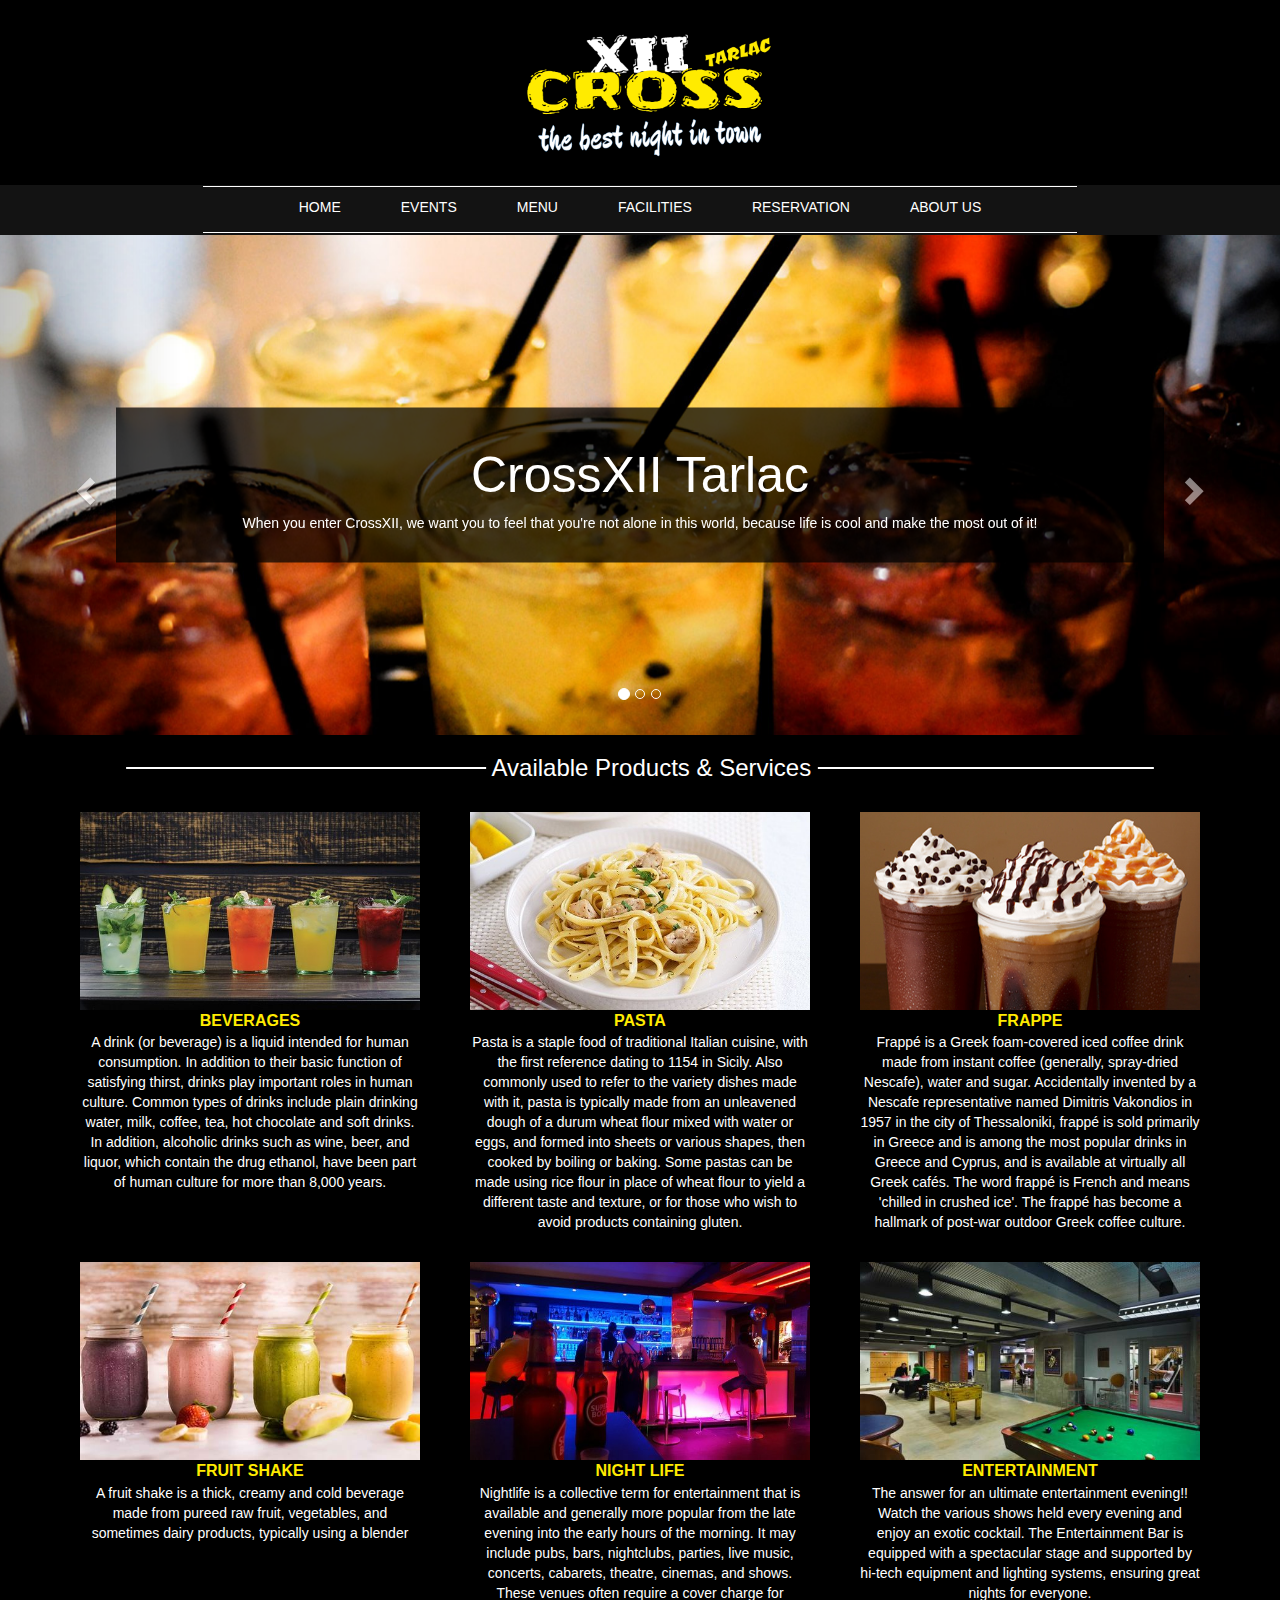
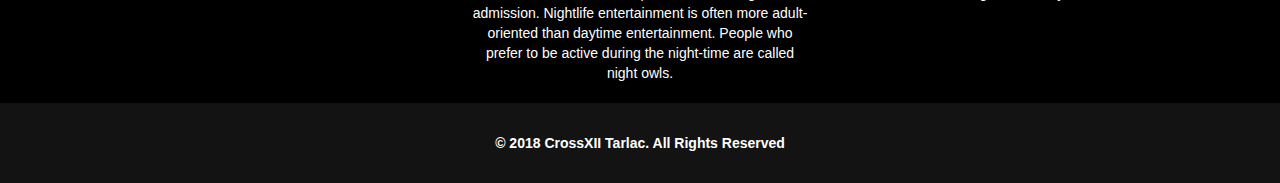
<file: index.html>
<!DOCTYPE html>
<html>
<head>
	<title></title>
	<script src="jQuery/jquery-3.3.1.js"></script>
	<script src="bootstrap-3.3.7-dist/bootstrap-3.3.7-dist/js/bootstrap.min.js"></script>
	<link rel="stylesheet" href="bootstrap-3.3.7-dist/bootstrap-3.3.7-dist/css/bootstrap.min.css">
	<link rel="stylesheet" href="css/utilities.css">

</head>
<body>
	<header>

		<div id="companyBanner" class="row" >
			<div class="text-center">
				<div class="company-banner-container">
					<img src="images/logo.png" alt="Los Angeles" width="100%">	
				</div>
			</div>
			 
		</div>

		<nav class="navbar" style="margin: auto;">
		  <div class="container-fluid">
		    <!-- Brand and toggle get grouped for better mobile display -->
		    <div class="navbar-header">
		      <button type="button" class="navbar-toggle collapsed" data-toggle="collapse" data-target="#bs-example-navbar-collapse-1" aria-expanded="false">
		        <span class="sr-only">Toggle navigation</span>
		        <span class="icon-bar"></span>
		        <span class="icon-bar"></span>
		        <span class="icon-bar"></span>
		      </button>
		    </div>

		    <!-- Collect the nav links, forms, and other content for toggling -->
	        <div class="collapse navbar-collapse  " id="bs-example-navbar-collapse-1" >
	          <ul class="nav navbar-nav">
	            <li class="active"><a href="index.html">HOME <span class="sr-only">(current)</span></a></li>
	            <li><a href="events.html">EVENTS</a></li>
	            <li><a href="menu.html">MENU</a></li>
	            <li><a href="facilities.html">FACILITIES</a></li>
	            <li><a href="reservation.html">RESERVATION</a></li>
	    		<li><a href="about.html">ABOUT US</a></li>
	          </ul>
	        </div><!-- /.navbar-collapse -->
		  </div><!-- /.container-fluid -->
		</nav>

		
		
	</header>
	<section>
		<div class="row body-section">
			<div class="container-image">

				<div class="banner-image">
					<div class="bg-image"></div>

					<div class="bg-text">
					  <h1 style="font-size:50px">CrossXII Tarlac</h1>
					  <p>When you enter CrossXII, we want you to feel that you're not alone in this world, because life is cool and make the most out of it!</p>
					</div>
				</div>
				<div id="myCarousel" class="carousel slide" data-ride="carousel">
				  <!-- Indicators -->
				  <ol class="carousel-indicators">
				    <li data-target="#myCarousel" data-slide-to="0" class="active"></li>
				    <li data-target="#myCarousel" data-slide-to="1"></li>
				    <li data-target="#myCarousel" data-slide-to="2"></li>
				  </ol>

				  <!-- Wrapper for slides -->
				  <div class="carousel-inner">
				    <div class="item active image-carousel">
				      <img src="images/image1.jpg" alt="Los Angeles" width="100%">
				    </div>

				    <div class="item image-carousel">
				      <img src="images/image2.jpg" alt="Chicago" width="100%" >
				    </div>

				    <div class="item image-carousel">
				      <img src="images/image3.jpg" alt="New York" width="100%">
				    </div>
				  </div>

				  <!-- Left and right controls -->
				  <a class="left carousel-control" href="#myCarousel" data-slide="prev">
				    <span class="glyphicon glyphicon-chevron-left"></span>
				    <span class="sr-only">Previous</span>
				  </a>
				  <a class="right carousel-control" href="#myCarousel" data-slide="next">
				    <span class="glyphicon glyphicon-chevron-right"></span>
				    <span class="sr-only">Next</span>
				  </a>
				</div>
			</div>
		</div>
	</section>

	<section class="products">
		<div class="row product-header">
						<h3><span class="text-line-though">&emsp;&emsp;&emsp;&emsp;&emsp;&emsp;&emsp;&emsp;&emsp;&emsp;&emsp;&emsp;&emsp;&emsp;&emsp;</span>
					Available Products & Services
					<span  class="text-line-though">&emsp;&emsp;&emsp;&emsp;&emsp;&emsp;&emsp;&emsp;&emsp;&emsp;&emsp;&emsp;&emsp;&emsp;
					</span></h3>
		</div>
		<div class="product-section container">
			<div class="row">
				<div class="col-md-4 col-lg-4 product-container">
					<div class="product">
						<div class="product-image">
							<img src="images/products/beverage.jpg" alt="Los Angeles" width="100%">
						</div>
						<div class="product-title">BEVERAGES</div>
						<div class="product-content">
							A drink (or beverage) is a liquid intended for human consumption. In addition to their basic function of satisfying thirst, drinks play important roles in human culture. Common types of drinks include plain drinking water, milk, coffee, tea, hot chocolate and soft drinks. In addition, alcoholic drinks such as wine, beer, and liquor, which contain the drug ethanol, have been part of human culture for more than 8,000 years.
						</div>
					</div>
				</div>
				<div class="col-md-4 col-lg-4 product-container">
					<div class="product">
						<div class="product-image">
							<img src="images/products/pasta.jpg" alt="Los Angeles" width="100%">
						</div>
						<div class="product-title">PASTA</div>
						<div class="product-content">
							Pasta is a staple food of traditional Italian cuisine, with the first reference dating to 1154 in Sicily. Also commonly used to refer to the variety dishes made with it, pasta is typically made from an unleavened dough of a durum wheat flour mixed with water or eggs, and formed into sheets or various shapes, then cooked by boiling or baking. Some pastas can be made using rice flour in place of wheat flour to yield a different taste and texture, or for those who wish to avoid products containing gluten.
						</div>
					</div>
				</div>

				<div class="col-md-4 col-lg-4 product-container">
					<div class="product">
						<div class="product-image">
							<img src="images/products/frappe.jpg" alt="Los Angeles" width="100%">
						</div>
						<div class="product-title">FRAPPE</div>
						<div class="product-content">
							Frappé  is a Greek foam-covered iced coffee drink made from instant coffee (generally, spray-dried Nescafe), water and sugar. Accidentally invented by a Nescafe representative named Dimitris Vakondios in 1957 in the city of Thessaloniki, frappé is sold primarily in Greece and is among the most popular drinks in Greece and Cyprus, and is available at virtually all Greek cafés. The word frappé is French and means 'chilled in crushed ice'. The frappé has become a hallmark of post-war outdoor Greek coffee culture.
						</div>
					</div>
				</div>
			</div>
			<div class="row">
				
				<div class="col-md-4 col-lg-4 product-container">
					<div class="product">
						<div class="product-image">
							<img src="images/products/fruit_shake.jpg" alt="Los Angeles" width="100%">
						</div>
						<div class="product-title">FRUIT SHAKE</div>
						<div class="product-content">
							A fruit shake is a thick, creamy and cold beverage made from pureed raw fruit, vegetables, and sometimes dairy products, typically using a blender
						</div>
					</div>
				</div>
				<div class="col-md-4 col-lg-4 product-container">
					<div class="product">
						<div class="product-image">
							<img src="images/products/night_bar.jpg" alt="Los Angeles" width="100%">
						</div>
						<div class="product-title">NIGHT LIFE</div>
						<div class="product-content">
							Nightlife is a collective term for entertainment that is available and generally more popular from the late evening into the early hours of the morning. It may include pubs, bars, nightclubs, parties, live music, concerts, cabarets, theatre, cinemas, and shows. These venues often require a cover charge for admission. Nightlife entertainment is often more adult-oriented than daytime entertainment. People who prefer to be active during the night-time are called night owls.
						</div>
					</div>
				</div>
				<div class="col-md-4 col-lg-4 product-container">
					<div class="product">
						<div class="product-image">
							<img src="images/products/entertainment.jpg" alt="Los Angeles" width="100%">
						</div>
						<div class="product-title">ENTERTAINMENT</div>
						<div class="product-content">
							The answer for an ultimate entertainment evening!! Watch the various shows held every evening and enjoy an exotic cocktail. The Entertainment Bar is equipped with a spectacular stage and supported by hi-tech equipment and lighting systems, ensuring great nights for everyone. 
						</div>
					</div>
				</div>
			</div>
		</div>
		
	</section>
	
	<footer>
		<div class="row">
			<div class="footer-div">
				&copy; 2018 CrossXII Tarlac. All Rights Reserved
			</div>	
		</div>
	</footer>
</body>
</html>


<script>

</script>
</file>
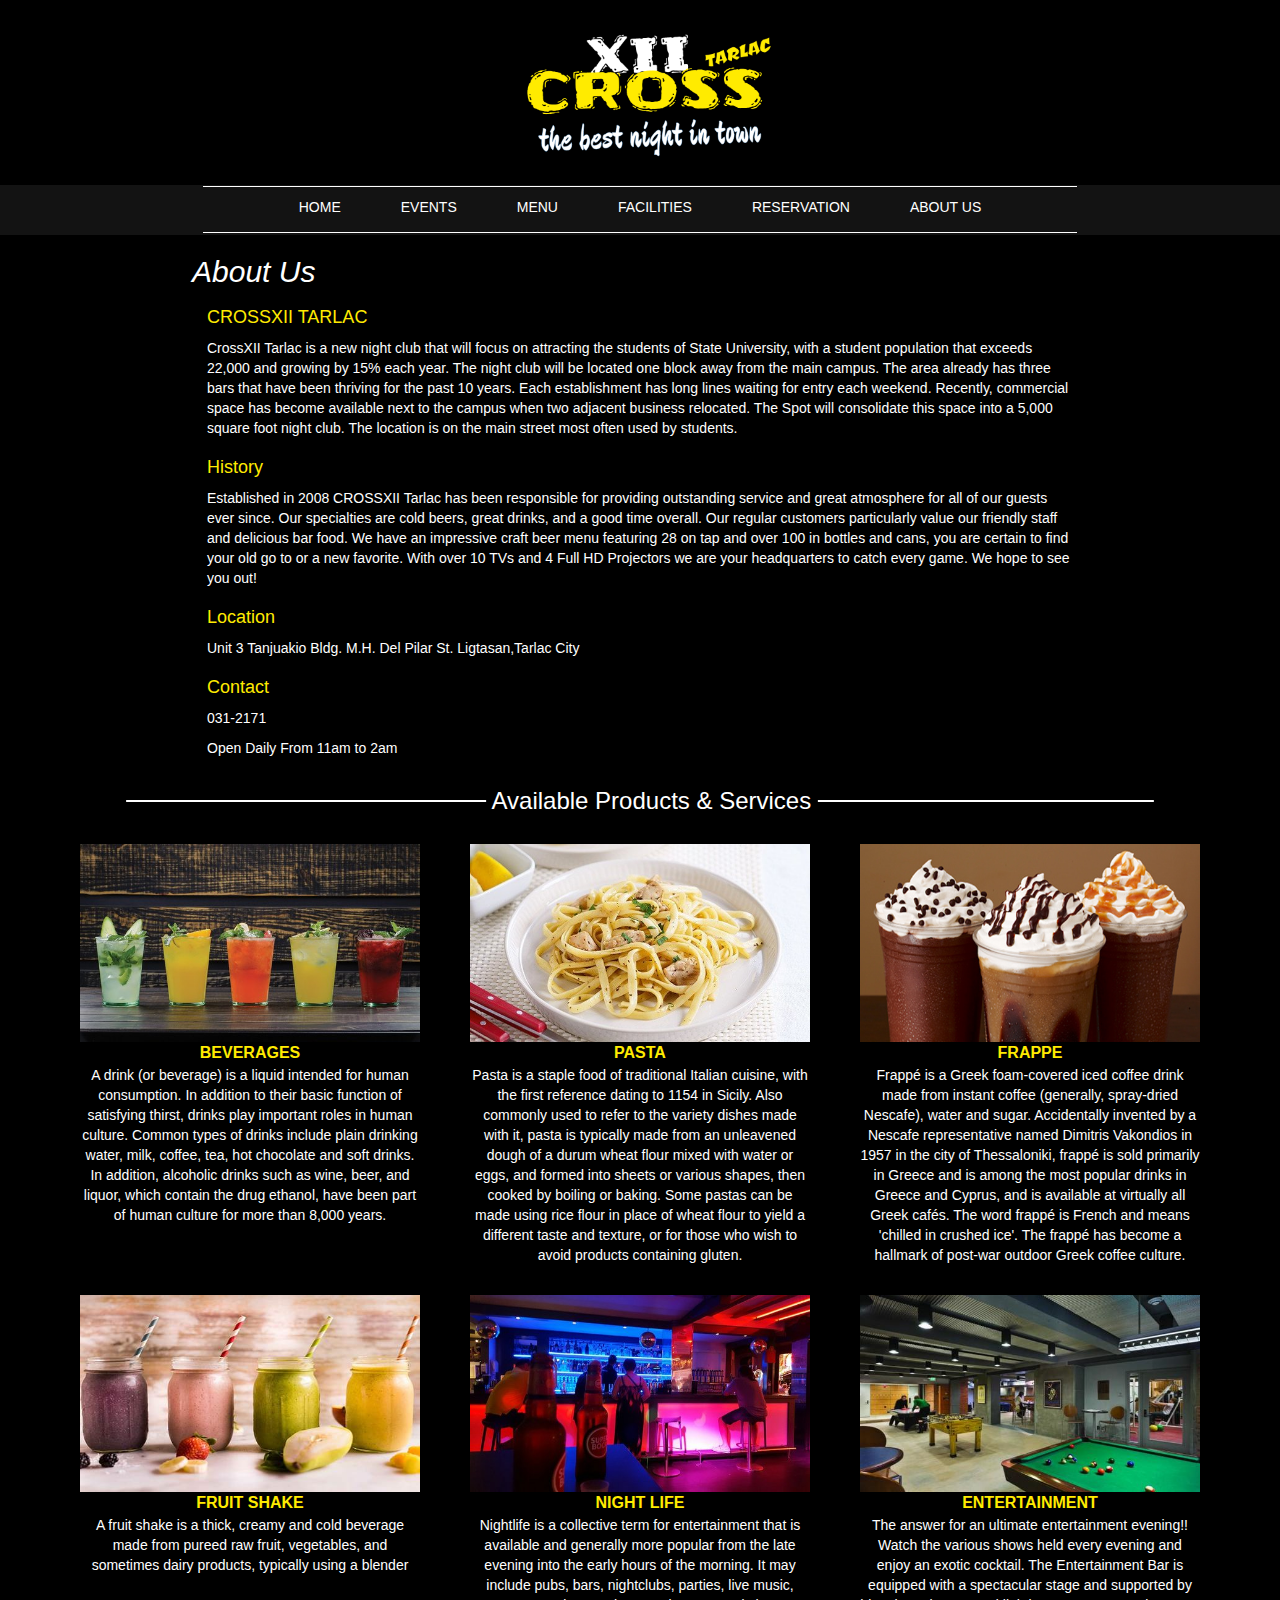
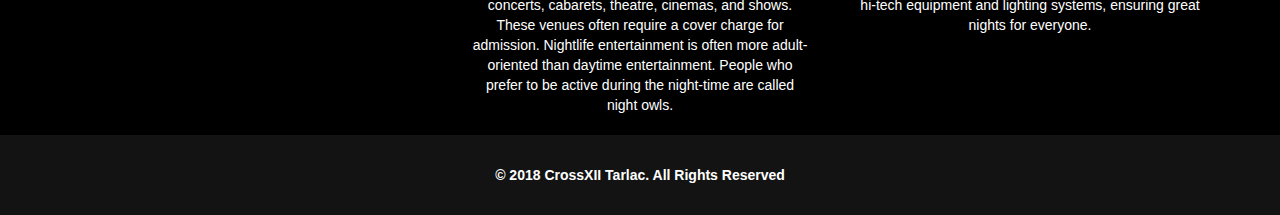
<file: about.html>
<!DOCTYPE html>
<html>
<head>
	<title></title>
	<script src="jQuery/jquery-3.3.1.js"></script>
	<script src="bootstrap-3.3.7-dist/bootstrap-3.3.7-dist/js/bootstrap.min.js"></script>
	<link rel="stylesheet" href="bootstrap-3.3.7-dist/bootstrap-3.3.7-dist/css/bootstrap.min.css">
	<link rel="stylesheet" href="css/utilities.css">

</head>
<body>
	<header>

		<div id="companyBanner" class="row" >
			<div class="text-center">
				<div class="company-banner-container">
					<img src="images/logo.png" alt="Los Angeles" width="100%">	
				</div>
			</div>
			 
		</div>

		<nav class="navbar" style="margin: auto;">
		  <div class="container-fluid">
		    <!-- Brand and toggle get grouped for better mobile display -->
		    <div class="navbar-header">
		      <button type="button" class="navbar-toggle collapsed" data-toggle="collapse" data-target="#bs-example-navbar-collapse-1" aria-expanded="false">
		        <span class="sr-only">Toggle navigation</span>
		        <span class="icon-bar"></span>
		        <span class="icon-bar"></span>
		        <span class="icon-bar"></span>
		      </button>
		    </div>

		    <!-- Collect the nav links, forms, and other content for toggling -->
	        <div class="collapse navbar-collapse  " id="bs-example-navbar-collapse-1" >
	          <ul class="nav navbar-nav">
	            <li class="active"><a href="index.html">HOME <span class="sr-only">(current)</span></a></li>
                <li><a href="events.html">EVENTS</a></li>
                <li><a href="menu.html">MENU</a></li>
                <li><a href="facilities.html">FACILITIES</a></li>
                <li><a href="reservation.html">RESERVATION</a></li>
        		<li><a href="about.html">ABOUT US</a></li>
	          </ul>
	        </div><!-- /.navbar-collapse -->
		  </div><!-- /.container-fluid -->
		</nav>

		
		
	</header>

	<section>
		<div class="body-section" >
			<div class="container"  style="margin:auto; width: 70%;">
				<div class="row"  >
					<h2 style="font-style: italic;">About Us</h2>
				</div>

				<div class="row"  style="margin:auto;">
					<h4 style="color:#ffeb00">CROSSXII TARLAC</h4>
					<p>
						 CrossXII Tarlac is a new night club that will focus on attracting the students of State University, with a student population that exceeds 22,000 and growing by 15% each year. The night club will be located one block away from the main campus. The area already has three bars that have been thriving for the past 10 years. Each establishment has long lines waiting for entry each weekend. Recently, commercial space has become available next to the campus when two adjacent business relocated. The Spot will consolidate this space into a 5,000 square foot night club. The location is on the main street most often used by students. 
					</p>
				</div>

				<div class="row"  style="margin:auto;">
					<h4 style="color:#ffeb00">History</h4>
					<p>
						Established in 2008 CROSSXII Tarlac has been responsible for providing outstanding service and great atmosphere for all of our guests ever since. Our specialties are cold beers, great drinks, and a good time overall. Our regular customers particularly value our friendly staff and delicious bar food. We have an impressive craft beer menu featuring 28 on tap and over 100 in bottles and cans, you are certain to find your old go to or a new favorite. With over 10 TVs and 4 Full HD Projectors we are your headquarters to catch every game. We hope to see you out!
					</p>
				</div>


				<div class="row"  style="margin:auto;">
					<h4 style="color:#ffeb00">Location</h4>
					<p>
						Unit 3 Tanjuakio Bldg. M.H. Del Pilar St.
						Ligtasan,Tarlac City
					</p>
				</div>

				<div class="row"  style="margin:auto;">
					<h4 style="color:#ffeb00">Contact</h4>
					<p>
						031-2171
					</p>
					<p>
						Open Daily From 11am to 2am
					</p>
				</div>
			


			</div>
		</div>
	</section>


	<section class="products">
		<div class="row product-header">
						<h3><span class="text-line-though">&emsp;&emsp;&emsp;&emsp;&emsp;&emsp;&emsp;&emsp;&emsp;&emsp;&emsp;&emsp;&emsp;&emsp;&emsp;</span>
					Available Products & Services
					<span  class="text-line-though">&emsp;&emsp;&emsp;&emsp;&emsp;&emsp;&emsp;&emsp;&emsp;&emsp;&emsp;&emsp;&emsp;&emsp;
					</span></h3>
		</div>
		<div class="product-section container">
			<div class="row">
				<div class="col-md-4 col-lg-4 product-container">
					<div class="product">
						<div class="product-image">
							<img src="images/products/beverage.jpg" alt="Los Angeles" width="100%">
						</div>
						<div class="product-title">BEVERAGES</div>
						<div class="product-content">
							A drink (or beverage) is a liquid intended for human consumption. In addition to their basic function of satisfying thirst, drinks play important roles in human culture. Common types of drinks include plain drinking water, milk, coffee, tea, hot chocolate and soft drinks. In addition, alcoholic drinks such as wine, beer, and liquor, which contain the drug ethanol, have been part of human culture for more than 8,000 years.
						</div>
					</div>
				</div>
				<div class="col-md-4 col-lg-4 product-container">
					<div class="product">
						<div class="product-image">
							<img src="images/products/pasta.jpg" alt="Los Angeles" width="100%">
						</div>
						<div class="product-title">PASTA</div>
						<div class="product-content">
							Pasta is a staple food of traditional Italian cuisine, with the first reference dating to 1154 in Sicily. Also commonly used to refer to the variety dishes made with it, pasta is typically made from an unleavened dough of a durum wheat flour mixed with water or eggs, and formed into sheets or various shapes, then cooked by boiling or baking. Some pastas can be made using rice flour in place of wheat flour to yield a different taste and texture, or for those who wish to avoid products containing gluten.
						</div>
					</div>
				</div>

				<div class="col-md-4 col-lg-4 product-container">
					<div class="product">
						<div class="product-image">
							<img src="images/products/frappe.jpg" alt="Los Angeles" width="100%">
						</div>
						<div class="product-title">FRAPPE</div>
						<div class="product-content">
							Frappé  is a Greek foam-covered iced coffee drink made from instant coffee (generally, spray-dried Nescafe), water and sugar. Accidentally invented by a Nescafe representative named Dimitris Vakondios in 1957 in the city of Thessaloniki, frappé is sold primarily in Greece and is among the most popular drinks in Greece and Cyprus, and is available at virtually all Greek cafés. The word frappé is French and means 'chilled in crushed ice'. The frappé has become a hallmark of post-war outdoor Greek coffee culture.
						</div>
					</div>
				</div>
			</div>
			<div class="row">
				
				<div class="col-md-4 col-lg-4 product-container">
					<div class="product">
						<div class="product-image">
							<img src="images/products/fruit_shake.jpg" alt="Los Angeles" width="100%">
						</div>
						<div class="product-title">FRUIT SHAKE</div>
						<div class="product-content">
							A fruit shake is a thick, creamy and cold beverage made from pureed raw fruit, vegetables, and sometimes dairy products, typically using a blender
						</div>
					</div>
				</div>
				<div class="col-md-4 col-lg-4 product-container">
					<div class="product">
						<div class="product-image">
							<img src="images/products/night_bar.jpg" alt="Los Angeles" width="100%">
						</div>
						<div class="product-title">NIGHT LIFE</div>
						<div class="product-content">
							Nightlife is a collective term for entertainment that is available and generally more popular from the late evening into the early hours of the morning. It may include pubs, bars, nightclubs, parties, live music, concerts, cabarets, theatre, cinemas, and shows. These venues often require a cover charge for admission. Nightlife entertainment is often more adult-oriented than daytime entertainment. People who prefer to be active during the night-time are called night owls.
						</div>
					</div>
				</div>
				<div class="col-md-4 col-lg-4 product-container">
					<div class="product">
						<div class="product-image">
							<img src="images/products/entertainment.jpg" alt="Los Angeles" width="100%">
						</div>
						<div class="product-title">ENTERTAINMENT</div>
						<div class="product-content">
							The answer for an ultimate entertainment evening!! Watch the various shows held every evening and enjoy an exotic cocktail. The Entertainment Bar is equipped with a spectacular stage and supported by hi-tech equipment and lighting systems, ensuring great nights for everyone. 
						</div>
					</div>
				</div>
			</div>
		</div>
		
	</section>
	
	
	<footer>
		<div class="row">
			<div class="footer-div">
				&copy; 2018 CrossXII Tarlac. All Rights Reserved
			</div>	
		</div>
	</footer>
</body>
</html>


<script>

</script>
</file>
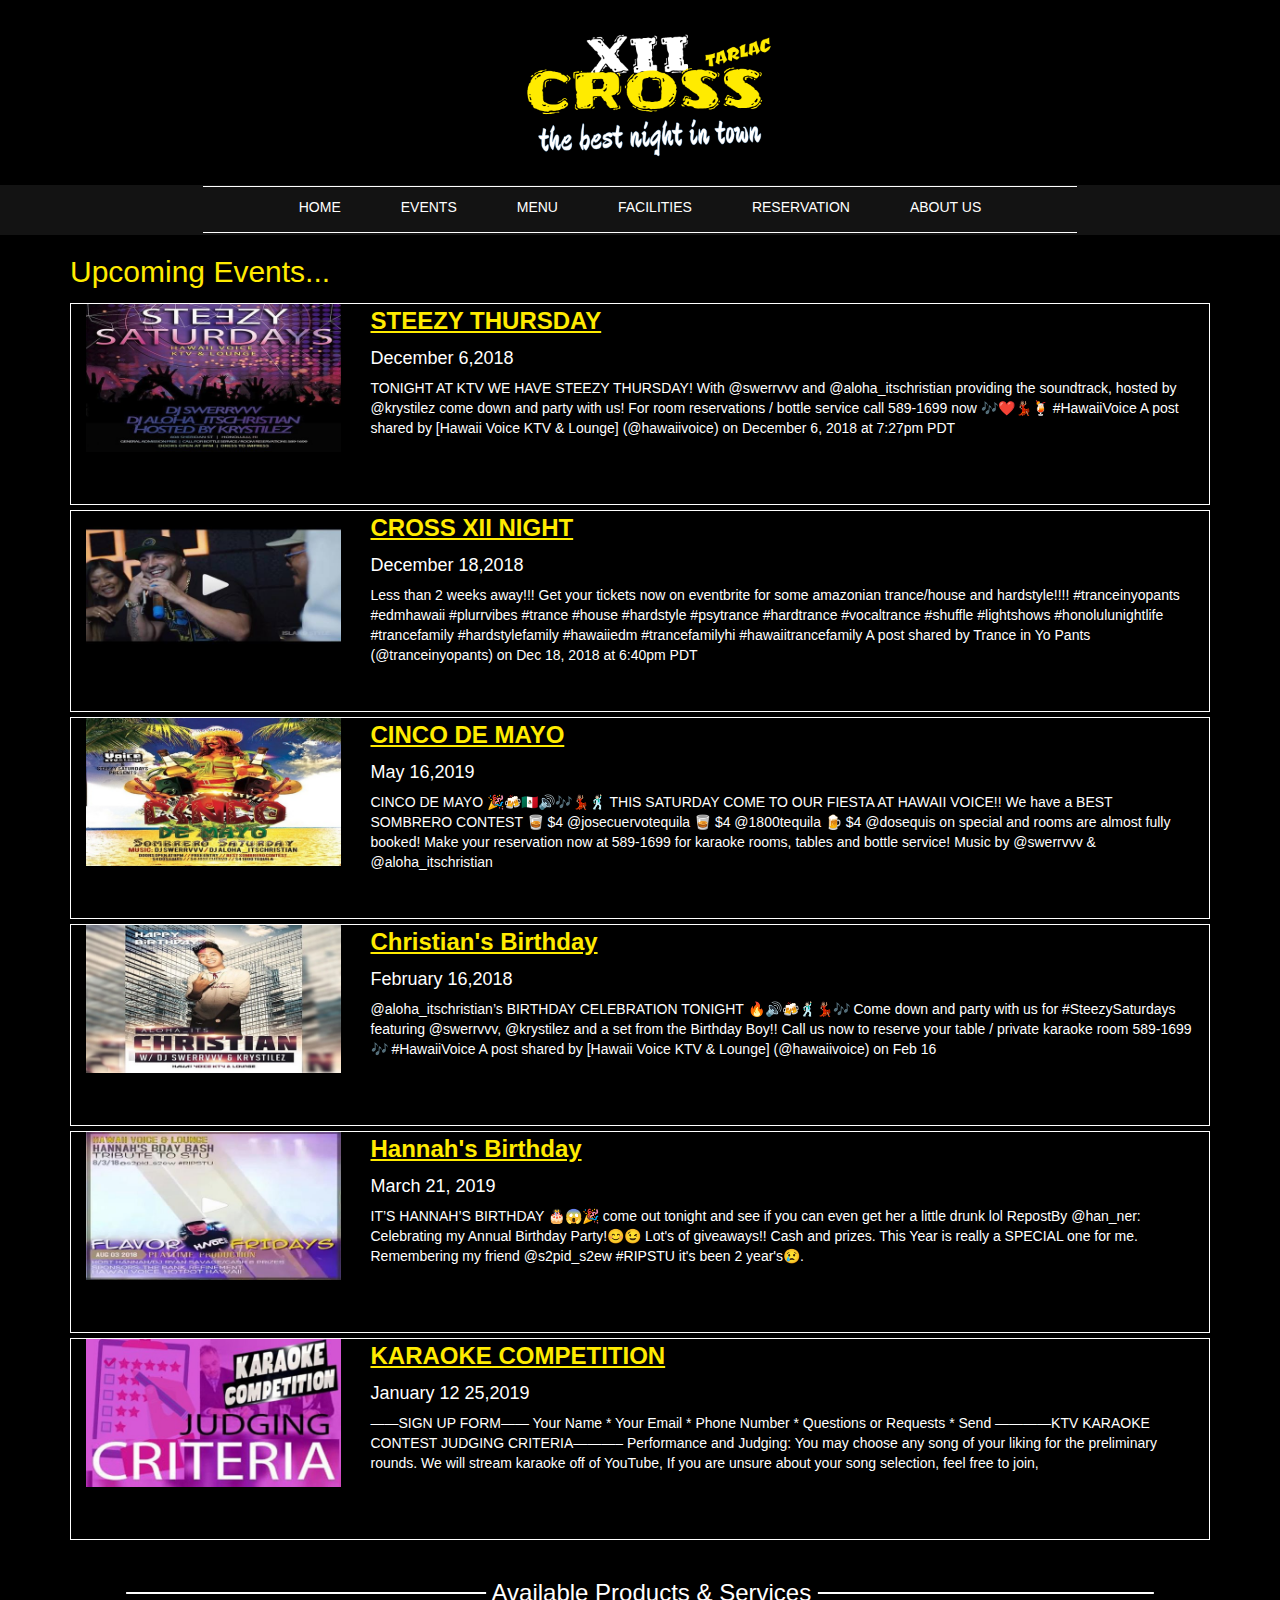
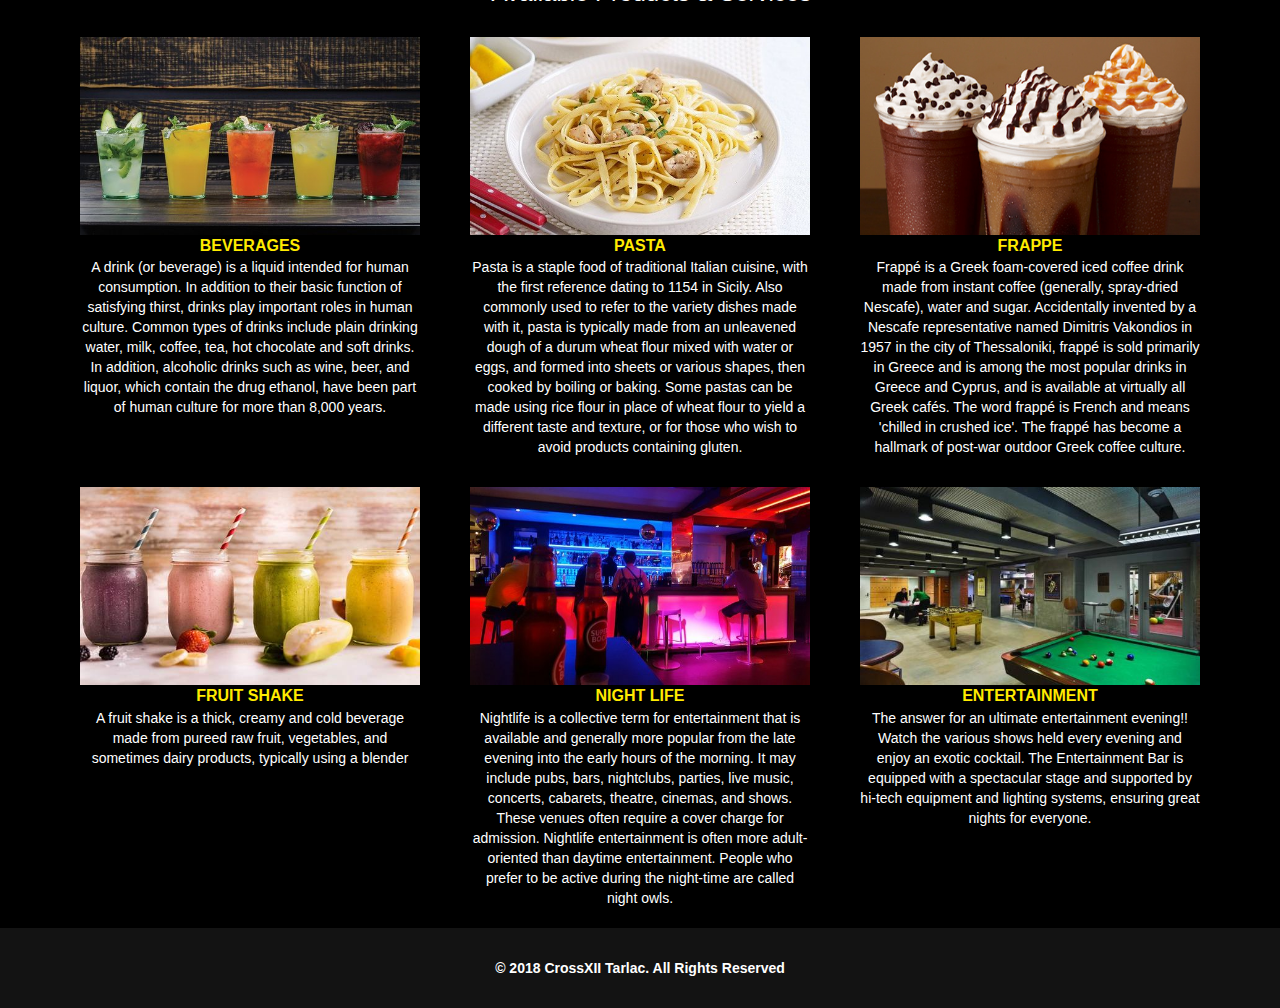
<file: events.html>
<!DOCTYPE html>
<html>
<head>
	<title></title>
	<script src="jQuery/jquery-3.3.1.js"></script>
	<script src="bootstrap-3.3.7-dist/bootstrap-3.3.7-dist/js/bootstrap.min.js"></script>
	<link rel="stylesheet" href="bootstrap-3.3.7-dist/bootstrap-3.3.7-dist/css/bootstrap.min.css">
	<link rel="stylesheet" href="css/utilities.css">

</head>
<body>
	<header>

		<div id="companyBanner" class="row" >
			<div class="text-center">
				<div class="company-banner-container">
					<img src="images/logo.png" alt="Los Angeles" width="100%">	
				</div>
			</div>
			 
		</div>

		<nav class="navbar" style="margin: auto;">
		  <div class="container-fluid">
		    <!-- Brand and toggle get grouped for better mobile display -->
		    <div class="navbar-header">
		      <button type="button" class="navbar-toggle collapsed" data-toggle="collapse" data-target="#bs-example-navbar-collapse-1" aria-expanded="false">
		        <span class="sr-only">Toggle navigation</span>
		        <span class="icon-bar"></span>
		        <span class="icon-bar"></span>
		        <span class="icon-bar"></span>
		      </button>
		    </div>

		    <!-- Collect the nav links, forms, and other content for toggling -->
	        <div class="collapse navbar-collapse  " id="bs-example-navbar-collapse-1" >
	          <ul class="nav navbar-nav">
	            <li class="active"><a href="index.html">HOME <span class="sr-only">(current)</span></a></li>
                <li><a href="events.html">EVENTS</a></li>
                <li><a href="menu.html">MENU</a></li>
                <li><a href="facilities.html">FACILITIES</a></li>
                <li><a href="reservation.html">RESERVATION</a></li>
        		<li><a href="about.html">ABOUT US</a></li>
	          </ul>
	        </div><!-- /.navbar-collapse -->
		  </div><!-- /.container-fluid -->
		</nav>

		
		
	</header>

	<section>
		<div class="body-section mb-4">
			<div class="container">
					
				
				<div class="row"  style="margin:auto;" width="80%">
					<h2 style="color:#ffeb00"> Upcoming Events...</h2>
				</div>

				<div style="border: 1px solid white; margin:5px 0">
					<div class="row"  style="margin:auto; height: 200px;" width="80%" >
						<div class="col-lg-3">
							<img src="images/events/event2.jpg" alt="Los Angeles" width="100%">
						</div>
						<div class="col-lg-9">
							<span class="text-underline"  style="color:#ffeb00; font-size: 18pt; font-weight: 600;">STEEZY THURSDAY</span>
							<h4>December 6,2018</h4>
							TONIGHT AT KTV WE HAVE STEEZY THURSDAY! With @swerrvvv and @aloha_itschristian providing the soundtrack, hosted by @krystilez come down and party with us! For room reservations / bottle service call 589-1699 now 🎶❤️💃🏽🍹 #HawaiiVoice A post shared by [Hawaii Voice KTV & Lounge] (@hawaiivoice) on December 6, 2018 at 7:27pm PDT
						</div>
					</div>
				</div>

				<div style="border: 1px solid white; margin:5px 0">
					<div class="row"  style="margin:auto; height: 200px;" width="80%" >
						<div class="col-lg-3">
							<img src="images/events/event5.jpg" alt="Los Angeles" width="100%">
						</div>
						<div class="col-lg-9">
							<span class="text-underline"  style="color:#ffeb00; font-size: 18pt; font-weight: 600;">CROSS XII NIGHT</span>
							<h4>December 18,2018</h4>
							Less than 2 weeks away!!! Get your tickets now on eventbrite for some amazonian trance/house and hardstyle!!!! #tranceinyopants #edmhawaii #plurrvibes #trance #house #hardstyle #psytrance #hardtrance #vocaltrance #shuffle #lightshows #honolulunightlife #trancefamily #hardstylefamily #hawaiiedm #trancefamilyhi #hawaiitrancefamily A post shared by Trance in Yo Pants (@tranceinyopants) on Dec 18, 2018 at 6:40pm PDT
						</div>
					</div>
				</div>

				

				<div style="border: 1px solid white; margin:5px 0">
					<div class="row"  style="margin:auto; height: 200px;" width="80%" >
						<div class="col-lg-3">
							<img src="images/events/event4.jpg" alt="Los Angeles" width="100%">
						</div>
						<div class="col-lg-9">
							<span class="text-underline"  style="color:#ffeb00; font-size: 18pt; font-weight: 600;">CINCO DE MAYO</span>
							<h4>May 16,2019</h4>
							CINCO DE MAYO 🎉🍻🇲🇽🔊🎶💃🏽🕺🏻 THIS SATURDAY COME TO OUR FIESTA AT HAWAII VOICE!! We have a BEST SOMBRERO CONTEST 🥃 $4 @josecuervotequila 🥃 $4 @1800tequila 🍺 $4 @dosequis on special and rooms are almost fully booked! Make your reservation now at 589-1699 for karaoke rooms, tables and bottle service! Music by @swerrvvv & @aloha_itschristian 
						</div>
					</div>
				</div>

				<div style="border: 1px solid white; margin:5px 0">
					<div class="row"  style="margin:auto; height: 200px;" width="80%" >
						<div class="col-lg-3">
							<img src="images/events/event3.jpg" alt="Los Angeles" width="100%">
						</div>
						<div class="col-lg-9">
							<span class="text-underline"  style="color:#ffeb00; font-size: 18pt; font-weight: 600;">Christian's Birthday</span>
							<h4>February 16,2018</h4>
							@aloha_itschristian’s BIRTHDAY CELEBRATION TONIGHT 🔥🔊🍻🕺🏻💃🏽🎶 Come down and party with us for #SteezySaturdays featuring @swerrvvv, @krystilez and a set from the Birthday Boy!! Call us now to reserve your table / private karaoke room 589-1699 🎶 #HawaiiVoice A post shared by [Hawaii Voice KTV & Lounge] (@hawaiivoice) on Feb 16
						</div>
					</div>
				</div>

				<div style="border: 1px solid white; margin:5px 0">
					<div class="row"  style="margin:auto; height: 200px;" width="80%" >
						<div class="col-lg-3">
							<img src="images/events/event6.jpg" alt="Los Angeles" width="100%">
						</div>
						<div class="col-lg-9">
							<span class="text-underline"  style="color:#ffeb00; font-size: 18pt; font-weight: 600;">Hannah's Birthday</span>
							<h4>March 21, 2019</h4>
							IT’S HANNAH’S BIRTHDAY 🎂😱🎉 come out tonight and see if you can even get her a little drunk lol RepostBy @han_ner: Celebrating my Annual Birthday Party!😊😉 Lot's of giveaways!! Cash and prizes. This Year is really a SPECIAL one for me. Remembering my friend @s2pid_s2ew #RIPSTU it's been 2 year's😢.
						</div>
					</div>
				</div>

				<div style="border: 1px solid white; margin:5px 0">
					<div class="row"  style="margin:auto; height: 200px;" width="80%" >
						<div class="col-lg-3">
							<img src="images/events/event1.jpg" alt="Los Angeles" width="100%">
						</div>
						<div class="col-lg-9">
							<span class="text-underline"  style="color:#ffeb00; font-size: 18pt; font-weight: 600;">KARAOKE COMPETITION </span>
							<h4>January 12 25,2019</h4>
							——SIGN UP FORM—— Your Name * Your Email * Phone Number * Questions or Requests * Send ————KTV KARAOKE CONTEST JUDGING CRITERIA———– Performance and Judging: You may choose any song of your liking for the preliminary rounds. We will stream karaoke off of YouTube, If you are unsure about your song selection, feel free to join,
						</div>
					</div>
				</div>
			</div>
		</div>
	</section>


	<section class="products">
		<div class="row product-header">
						<h3><span class="text-line-though">&emsp;&emsp;&emsp;&emsp;&emsp;&emsp;&emsp;&emsp;&emsp;&emsp;&emsp;&emsp;&emsp;&emsp;&emsp;</span>
					Available Products & Services
					<span  class="text-line-though">&emsp;&emsp;&emsp;&emsp;&emsp;&emsp;&emsp;&emsp;&emsp;&emsp;&emsp;&emsp;&emsp;&emsp;
					</span></h3>
		</div>
		<div class="product-section container">
			<div class="row">
				<div class="col-md-4 col-lg-4 product-container">
					<div class="product">
						<div class="product-image">
							<img src="images/products/beverage.jpg" alt="Los Angeles" width="100%">
						</div>
						<div class="product-title">BEVERAGES</div>
						<div class="product-content">
							A drink (or beverage) is a liquid intended for human consumption. In addition to their basic function of satisfying thirst, drinks play important roles in human culture. Common types of drinks include plain drinking water, milk, coffee, tea, hot chocolate and soft drinks. In addition, alcoholic drinks such as wine, beer, and liquor, which contain the drug ethanol, have been part of human culture for more than 8,000 years.
						</div>
					</div>
				</div>
				<div class="col-md-4 col-lg-4 product-container">
					<div class="product">
						<div class="product-image">
							<img src="images/products/pasta.jpg" alt="Los Angeles" width="100%">
						</div>
						<div class="product-title">PASTA</div>
						<div class="product-content">
							Pasta is a staple food of traditional Italian cuisine, with the first reference dating to 1154 in Sicily. Also commonly used to refer to the variety dishes made with it, pasta is typically made from an unleavened dough of a durum wheat flour mixed with water or eggs, and formed into sheets or various shapes, then cooked by boiling or baking. Some pastas can be made using rice flour in place of wheat flour to yield a different taste and texture, or for those who wish to avoid products containing gluten.
						</div>
					</div>
				</div>

				<div class="col-md-4 col-lg-4 product-container">
					<div class="product">
						<div class="product-image">
							<img src="images/products/frappe.jpg" alt="Los Angeles" width="100%">
						</div>
						<div class="product-title">FRAPPE</div>
						<div class="product-content">
							Frappé  is a Greek foam-covered iced coffee drink made from instant coffee (generally, spray-dried Nescafe), water and sugar. Accidentally invented by a Nescafe representative named Dimitris Vakondios in 1957 in the city of Thessaloniki, frappé is sold primarily in Greece and is among the most popular drinks in Greece and Cyprus, and is available at virtually all Greek cafés. The word frappé is French and means 'chilled in crushed ice'. The frappé has become a hallmark of post-war outdoor Greek coffee culture.
						</div>
					</div>
				</div>
			</div>
			<div class="row">
				
				<div class="col-md-4 col-lg-4 product-container">
					<div class="product">
						<div class="product-image">
							<img src="images/products/fruit_shake.jpg" alt="Los Angeles" width="100%">
						</div>
						<div class="product-title">FRUIT SHAKE</div>
						<div class="product-content">
							A fruit shake is a thick, creamy and cold beverage made from pureed raw fruit, vegetables, and sometimes dairy products, typically using a blender
						</div>
					</div>
				</div>
				<div class="col-md-4 col-lg-4 product-container">
					<div class="product">
						<div class="product-image">
							<img src="images/products/night_bar.jpg" alt="Los Angeles" width="100%">
						</div>
						<div class="product-title">NIGHT LIFE</div>
						<div class="product-content">
							Nightlife is a collective term for entertainment that is available and generally more popular from the late evening into the early hours of the morning. It may include pubs, bars, nightclubs, parties, live music, concerts, cabarets, theatre, cinemas, and shows. These venues often require a cover charge for admission. Nightlife entertainment is often more adult-oriented than daytime entertainment. People who prefer to be active during the night-time are called night owls.
						</div>
					</div>
				</div>
				<div class="col-md-4 col-lg-4 product-container">
					<div class="product">
						<div class="product-image">
							<img src="images/products/entertainment.jpg" alt="Los Angeles" width="100%">
						</div>
						<div class="product-title">ENTERTAINMENT</div>
						<div class="product-content">
							The answer for an ultimate entertainment evening!! Watch the various shows held every evening and enjoy an exotic cocktail. The Entertainment Bar is equipped with a spectacular stage and supported by hi-tech equipment and lighting systems, ensuring great nights for everyone. 
						</div>
					</div>
				</div>
			</div>
		</div>
		
	</section>
	
	
	<footer>
		<div class="row">
			<div class="footer-div">
				&copy; 2018 CrossXII Tarlac. All Rights Reserved
			</div>	
		</div>
	</footer>
</body>
</html>
</file>
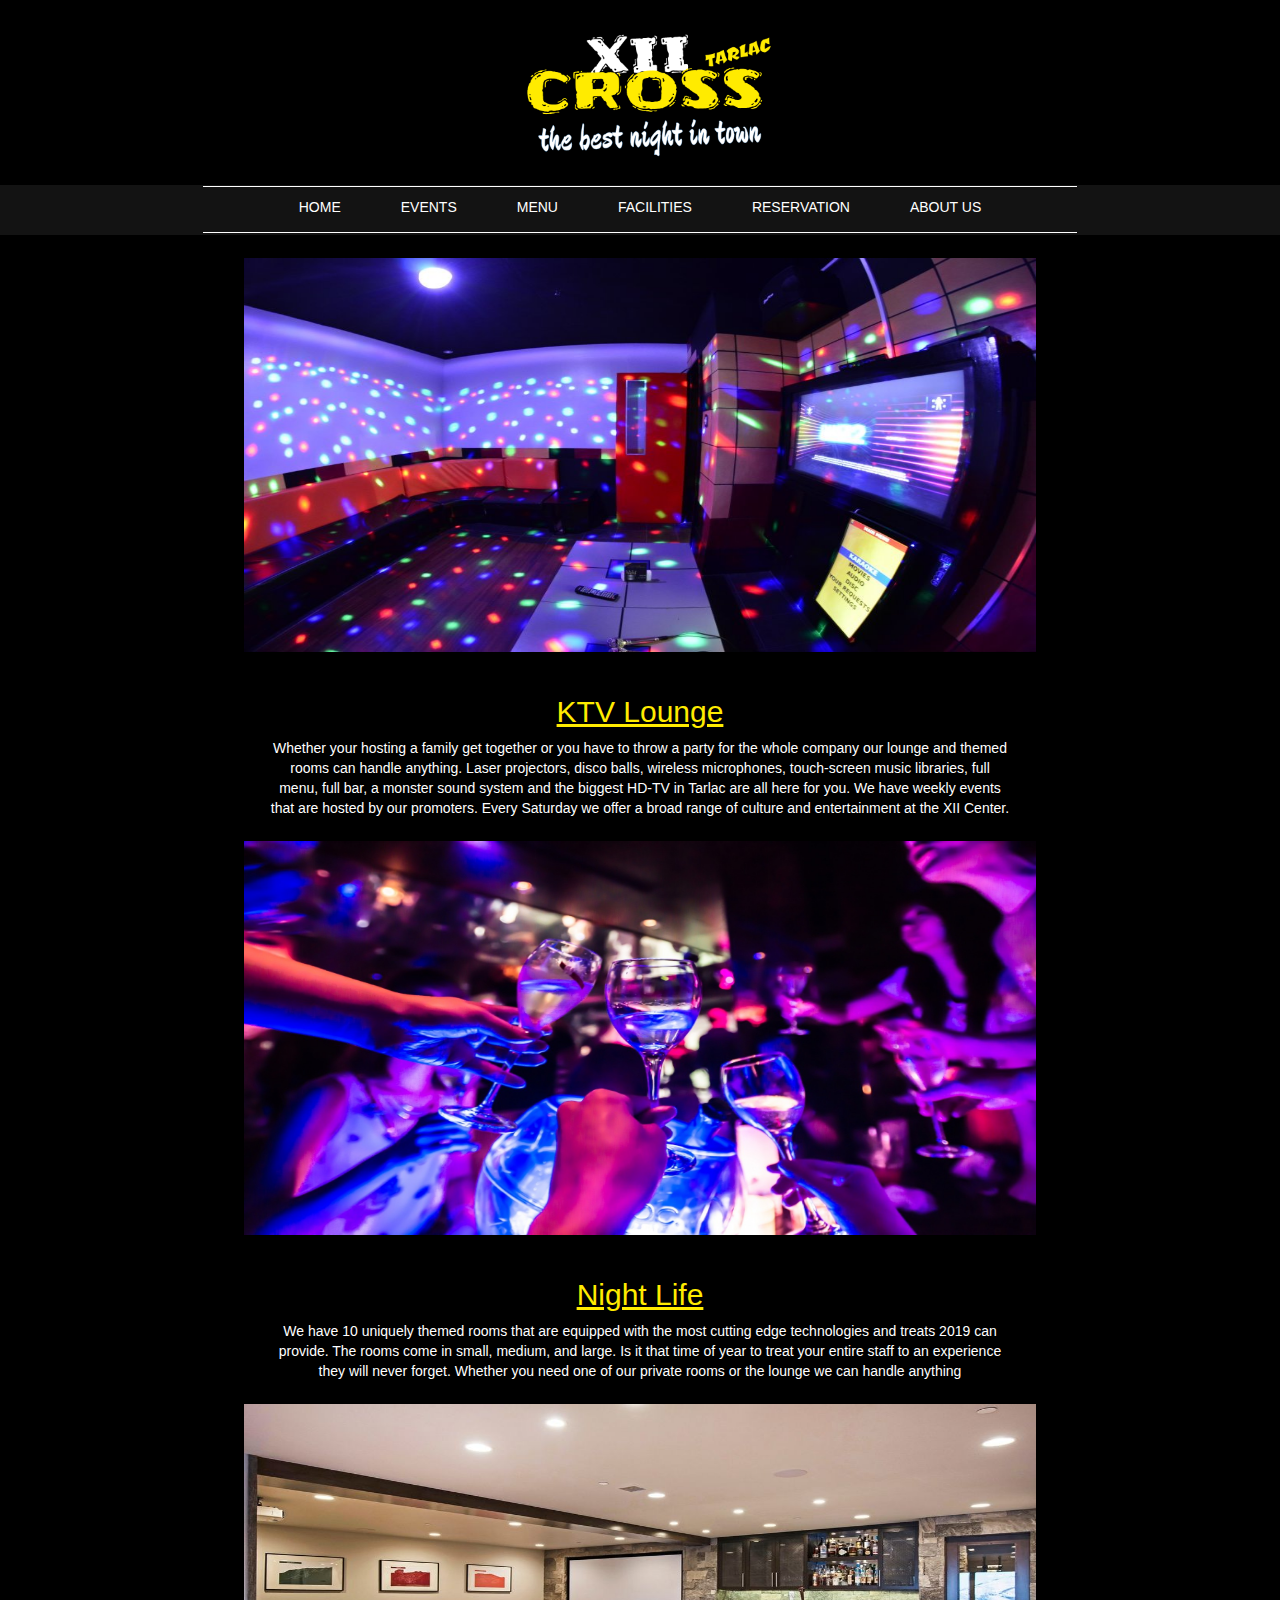
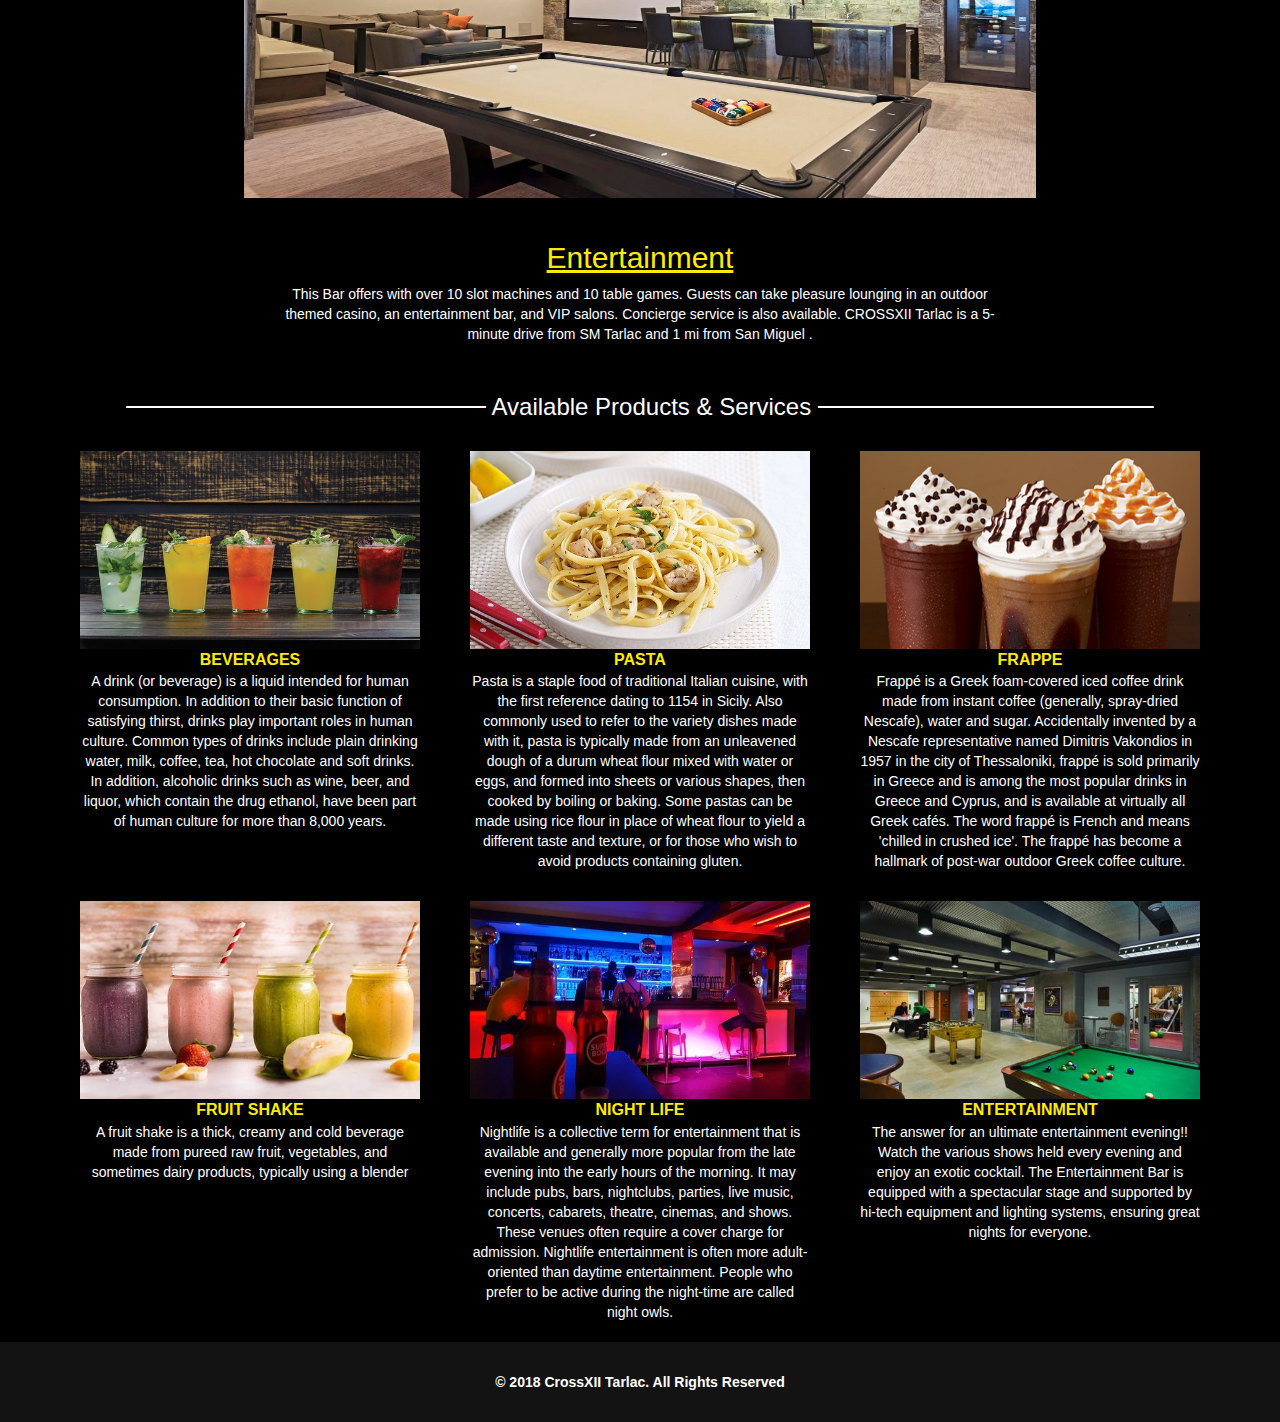
<file: facilities.html>
<!DOCTYPE html>
<html>
<head>
	<title></title>
	<script src="jQuery/jquery-3.3.1.js"></script>
	<script src="bootstrap-3.3.7-dist/bootstrap-3.3.7-dist/js/bootstrap.min.js"></script>
	<link rel="stylesheet" href="bootstrap-3.3.7-dist/bootstrap-3.3.7-dist/css/bootstrap.min.css">
	<link rel="stylesheet" href="css/utilities.css">

</head>
<body>
	<header>

		<div id="companyBanner" class="row" >
			<div class="text-center">
				<div class="company-banner-container">
					<img src="images/logo.png" alt="Los Angeles" width="100%">	
				</div>
			</div>
			 
		</div>

		<nav class="navbar" style="margin: auto;">
		  <div class="container-fluid">
		    <!-- Brand and toggle get grouped for better mobile display -->
		    <div class="navbar-header">
		      <button type="button" class="navbar-toggle collapsed" data-toggle="collapse" data-target="#bs-example-navbar-collapse-1" aria-expanded="false">
		        <span class="sr-only">Toggle navigation</span>
		        <span class="icon-bar"></span>
		        <span class="icon-bar"></span>
		        <span class="icon-bar"></span>
		      </button>
		    </div>

		    <!-- Collect the nav links, forms, and other content for toggling -->
	        <div class="collapse navbar-collapse  " id="bs-example-navbar-collapse-1" >
	          <ul class="nav navbar-nav">
	            <li class="active"><a href="index.html">HOME <span class="sr-only">(current)</span></a></li>
                <li><a href="events.html">EVENTS</a></li>
                <li><a href="menu.html">MENU</a></li>
                <li><a href="facilities.html">FACILITIES</a></li>
                <li><a href="reservation.html">RESERVATION</a></li>
        		<li><a href="about.html">ABOUT US</a></li>
	          </ul>
	        </div><!-- /.navbar-collapse -->
		  </div><!-- /.container-fluid -->
		</nav>

		
		
	</header>

	<section>
		<div class="body-section mb-5">
			<div class="container">
			
				<div class="row ktv-image"  style="border: 3px solid black;">
					
				</div>
				<div class="row">
					<h2 class="text-center text-underline" style="color:#ffeb00">
						KTV Lounge
					</h2>
				</div>
				<div class="row text-center" style="text-align: center; text-justify: inter-word; width: 65%; margin:auto;">
					Whether your hosting a family get together or you have to throw a party for the whole company our lounge and themed rooms can handle anything.  Laser projectors, disco balls, wireless microphones, touch-screen music libraries, full menu, full bar, a monster sound system and the biggest HD-TV in Tarlac are all here for you. We have weekly events that are hosted by our promoters.  Every Saturday we offer a broad range of culture and entertainment at the XII Center.
				</div>

				<div class="row night-life-image"  style="border: 3px solid black;">
					
				</div>
				<div class="row">
					<h2 class="text-center text-underline" style="color:#ffeb00">
						Night Life
					</h2>
				</div>
				<div class="row text-center" style="text-align: center; text-justify: inter-word; width: 65%; margin:auto;">
					We have 10 uniquely themed rooms that are equipped with the most cutting edge technologies and treats 2019 can provide.   The rooms come in small, medium, and large. Is it that time of year to treat your entire staff to an experience they will never forget.  Whether you need one of our private rooms or the lounge we can handle anything
				</div>

				<div class="facility" >
					<div class="row entertainment-image" style="border: 3px solid black;">
						
					</div>
					<div class="row">
						<h2 class="text-center text-underline" style="color:#ffeb00">
							Entertainment
						</h2>
					</div>
					<div class="row " style="text-align: center; text-justify: inter-word; width: 65%; margin:auto;">
						This Bar offers with over 10 slot machines and 10 table games. Guests can take pleasure lounging in an outdoor themed casino, an entertainment bar, and VIP salons. Concierge service is also available. CROSSXII Tarlac is a 5-minute drive from SM Tarlac and 1 mi from San Miguel . 
					</div>
				</div>


			</div>
		</div>
	</section>


	<section class="products">
		<div class="row product-header">
						<h3><span class="text-line-though">&emsp;&emsp;&emsp;&emsp;&emsp;&emsp;&emsp;&emsp;&emsp;&emsp;&emsp;&emsp;&emsp;&emsp;&emsp;</span>
					Available Products & Services
					<span  class="text-line-though">&emsp;&emsp;&emsp;&emsp;&emsp;&emsp;&emsp;&emsp;&emsp;&emsp;&emsp;&emsp;&emsp;&emsp;
					</span></h3>
		</div>
		<div class="product-section container">
			<div class="row">
				<div class="col-md-4 col-lg-4 product-container">
					<div class="product">
						<div class="product-image">
							<img src="images/products/beverage.jpg" alt="Los Angeles" width="100%">
						</div>
						<div class="product-title">BEVERAGES</div>
						<div class="product-content">
							A drink (or beverage) is a liquid intended for human consumption. In addition to their basic function of satisfying thirst, drinks play important roles in human culture. Common types of drinks include plain drinking water, milk, coffee, tea, hot chocolate and soft drinks. In addition, alcoholic drinks such as wine, beer, and liquor, which contain the drug ethanol, have been part of human culture for more than 8,000 years.
						</div>
					</div>
				</div>
				<div class="col-md-4 col-lg-4 product-container">
					<div class="product">
						<div class="product-image">
							<img src="images/products/pasta.jpg" alt="Los Angeles" width="100%">
						</div>
						<div class="product-title">PASTA</div>
						<div class="product-content">
							Pasta is a staple food of traditional Italian cuisine, with the first reference dating to 1154 in Sicily. Also commonly used to refer to the variety dishes made with it, pasta is typically made from an unleavened dough of a durum wheat flour mixed with water or eggs, and formed into sheets or various shapes, then cooked by boiling or baking. Some pastas can be made using rice flour in place of wheat flour to yield a different taste and texture, or for those who wish to avoid products containing gluten.
						</div>
					</div>
				</div>

				<div class="col-md-4 col-lg-4 product-container">
					<div class="product">
						<div class="product-image">
							<img src="images/products/frappe.jpg" alt="Los Angeles" width="100%">
						</div>
						<div class="product-title">FRAPPE</div>
						<div class="product-content">
							Frappé  is a Greek foam-covered iced coffee drink made from instant coffee (generally, spray-dried Nescafe), water and sugar. Accidentally invented by a Nescafe representative named Dimitris Vakondios in 1957 in the city of Thessaloniki, frappé is sold primarily in Greece and is among the most popular drinks in Greece and Cyprus, and is available at virtually all Greek cafés. The word frappé is French and means 'chilled in crushed ice'. The frappé has become a hallmark of post-war outdoor Greek coffee culture.
						</div>
					</div>
				</div>
			</div>
			<div class="row">
				
				<div class="col-md-4 col-lg-4 product-container">
					<div class="product">
						<div class="product-image">
							<img src="images/products/fruit_shake.jpg" alt="Los Angeles" width="100%">
						</div>
						<div class="product-title">FRUIT SHAKE</div>
						<div class="product-content">
							A fruit shake is a thick, creamy and cold beverage made from pureed raw fruit, vegetables, and sometimes dairy products, typically using a blender
						</div>
					</div>
				</div>
				<div class="col-md-4 col-lg-4 product-container">
					<div class="product">
						<div class="product-image">
							<img src="images/products/night_bar.jpg" alt="Los Angeles" width="100%">
						</div>
						<div class="product-title">NIGHT LIFE</div>
						<div class="product-content">
							Nightlife is a collective term for entertainment that is available and generally more popular from the late evening into the early hours of the morning. It may include pubs, bars, nightclubs, parties, live music, concerts, cabarets, theatre, cinemas, and shows. These venues often require a cover charge for admission. Nightlife entertainment is often more adult-oriented than daytime entertainment. People who prefer to be active during the night-time are called night owls.
						</div>
					</div>
				</div>
				<div class="col-md-4 col-lg-4 product-container">
					<div class="product">
						<div class="product-image">
							<img src="images/products/entertainment.jpg" alt="Los Angeles" width="100%">
						</div>
						<div class="product-title">ENTERTAINMENT</div>
						<div class="product-content">
							The answer for an ultimate entertainment evening!! Watch the various shows held every evening and enjoy an exotic cocktail. The Entertainment Bar is equipped with a spectacular stage and supported by hi-tech equipment and lighting systems, ensuring great nights for everyone. 
						</div>
					</div>
				</div>
			</div>
		</div>
		
	</section>
	
	
	<footer>
		<div class="row">
			<div class="footer-div">
				&copy; 2018 CrossXII Tarlac. All Rights Reserved
			</div>	
		</div>
	</footer>

	<!-- Modal -->
	<div class="modal fade" id="exampleModal" tabindex="-1" role="dialog" aria-labelledby="exampleModalLabel" aria-hidden="true">
	  <div class="modal-dialog" role="document">
	    <div class="modal-content">
	      <div class="modal-header">
	        <h5 class="modal-title" id="exampleModalLabel">Modal title</h5>
	        <button type="button" class="close" data-dismiss="modal" aria-label="Close">
	          <span aria-hidden="true">&times;</span>
	        </button>
	      </div>
	      <div class="modal-body text-center">
	        <h3 style="color:black;">ROOM SUCCESSFULLY BOOKED!</h3>
	      </div>
	      <div class="modal-footer">
	        <button type="button" class="btn btn-secondary" data-dismiss="modal">Close</button>
	      </div>
	    </div>
	  </div>
	</div>
</body>
</html>
</file>
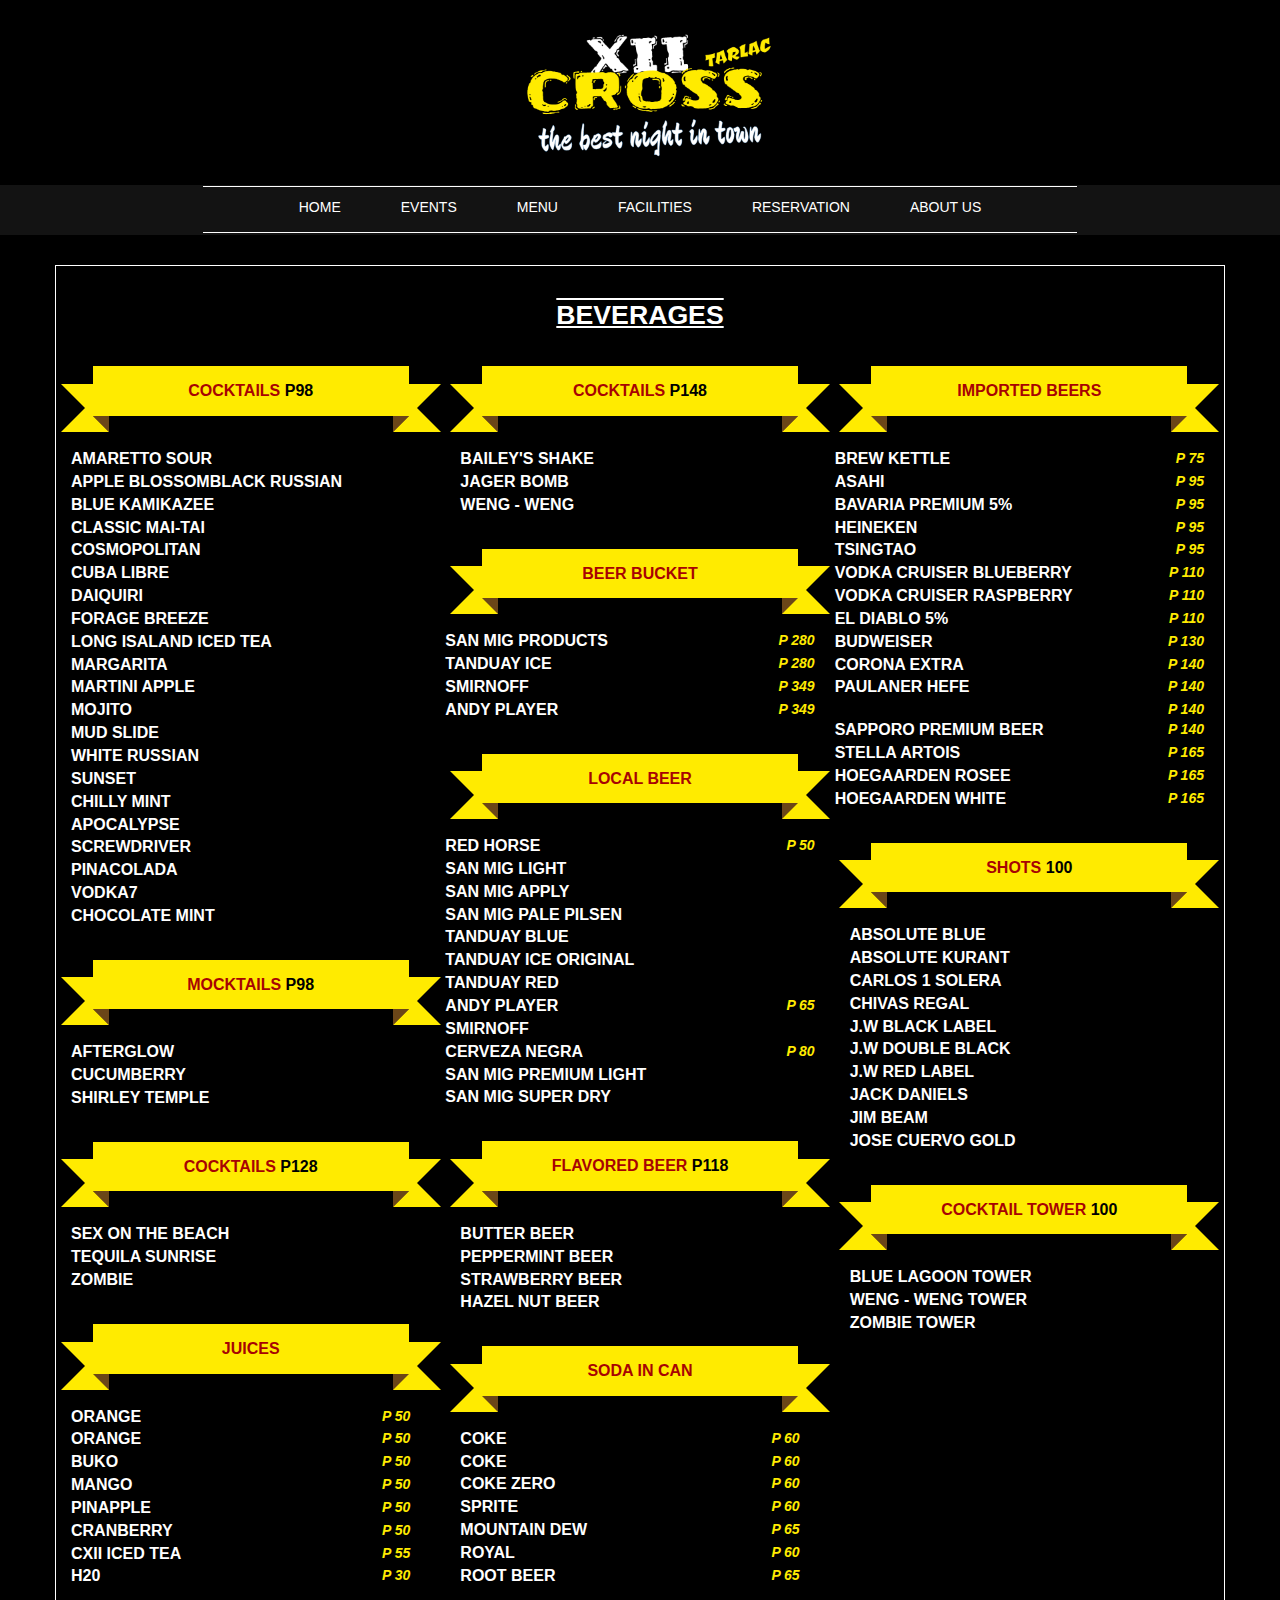
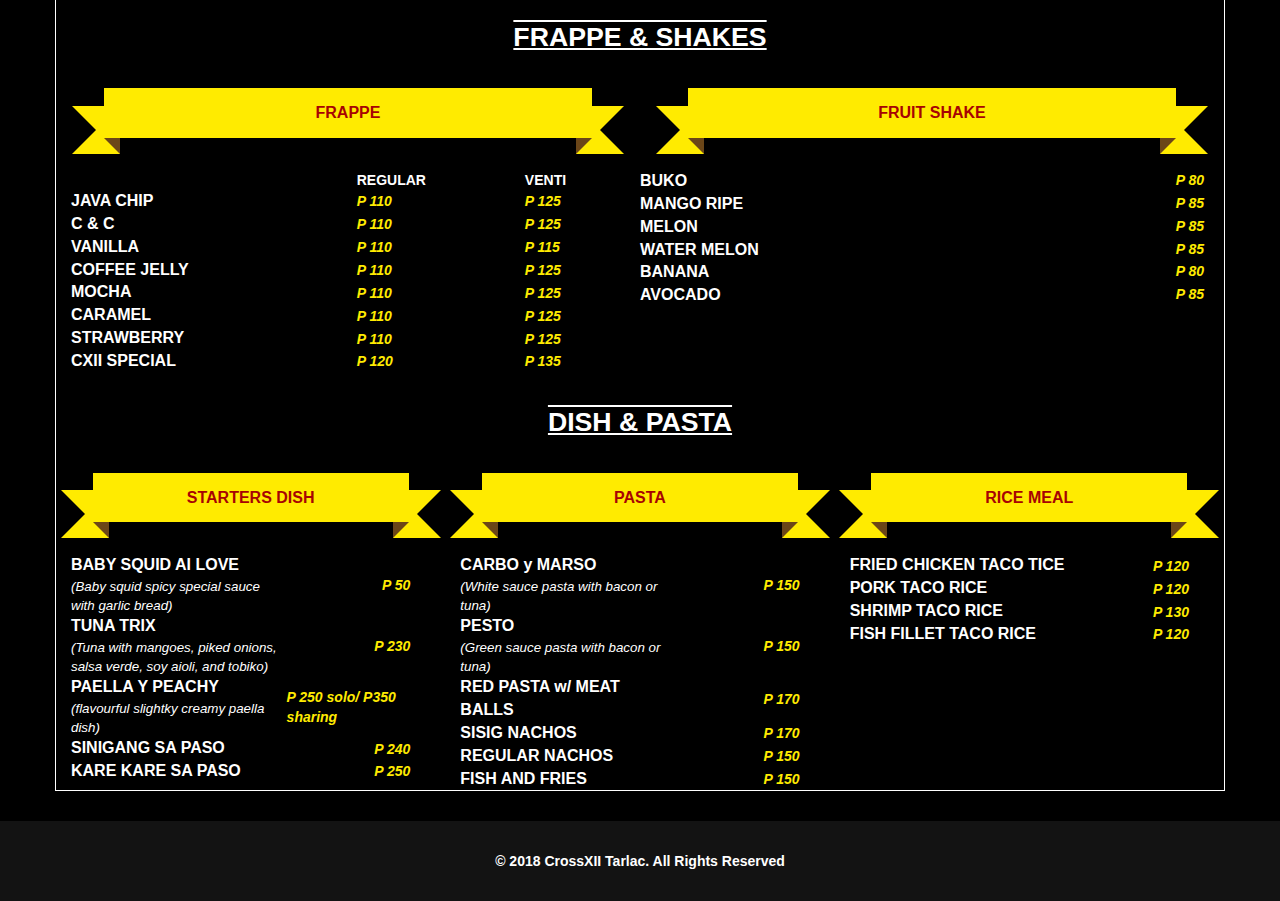
<file: menu.html>
<!DOCTYPE html>
<html>
<head>
	<title></title>
	<script src="jQuery/jquery-3.3.1.js"></script>
	<script src="bootstrap-3.3.7-dist/bootstrap-3.3.7-dist/js/bootstrap.min.js"></script>
	<link rel="stylesheet" href="bootstrap-3.3.7-dist/bootstrap-3.3.7-dist/css/bootstrap.min.css">
	<link rel="stylesheet" href="css/utilities.css">
	<link rel="stylesheet" href="css/beverages.css">

</head>
<body>
	<header>

		<div id="companyBanner" class="row" >
			<div class="text-center">
				<div class="company-banner-container">
					<img src="images/logo.png" alt="Los Angeles" width="100%">	
				</div>
			</div>
			 
		</div>

			<nav class="navbar" style="margin: auto;">
			  <div class="container-fluid">
			    <!-- Brand and toggle get grouped for better mobile display -->
			    <div class="navbar-header">
			      <button type="button" class="navbar-toggle collapsed" data-toggle="collapse" data-target="#bs-example-navbar-collapse-1" aria-expanded="false">
			        <span class="sr-only">Toggle navigation</span>
			        <span class="icon-bar"></span>
			        <span class="icon-bar"></span>
			        <span class="icon-bar"></span>
			      </button>
			    </div>

			    <!-- Collect the nav links, forms, and other content for toggling -->
		        <div class="collapse navbar-collapse  " id="bs-example-navbar-collapse-1" >
		          <ul class="nav navbar-nav">
		            <li class="active"><a href="index.html">HOME <span class="sr-only">(current)</span></a></li>
                    <li><a href="events.html">EVENTS</a></li>
                    <li><a href="menu.html">MENU</a></li>
                    <li><a href="facilities.html">FACILITIES</a></li>
                    <li><a href="reservation.html">RESERVATION</a></li>
            		<li><a href="about.html">ABOUT US</a></li>
		          </ul>
		        </div><!-- /.navbar-collapse -->
			  </div><!-- /.container-fluid -->
			</nav>

		
	</header>

	<section class="m-5">
		<div class="row body-section">
			<div class="container" style="border: 1px solid white;">
				<div>
					<div class="row" >
						<div  class="text-center mt-5">
							<span class="main-product-title text-overline-underline">BEVERAGES</span>
						</div>
					  	<div class="col-lg-4 col-md-4 col-xs-6 col-sm-6">
					  		<div>
					  			<h1 class="ribbon">
					  			   <strong class="ribbon-content">COCKTAILS</strong>
					  			   <strong class="ribbon-content " style="color: #000000 !important">P98</strong>
					  			</h1>

					  			<div class="product-menu-name">AMARETTO SOUR</div>
					  			<div class="product-menu-name">APPLE BLOSSOMBLACK RUSSIAN</div>
					  			<div class="product-menu-name">BLUE KAMIKAZEE</div>
					  			<div class="product-menu-name">CLASSIC MAI-TAI</div>
					  			<div class="product-menu-name">COSMOPOLITAN</div>
					  			<div class="product-menu-name">CUBA LIBRE</div>
					  			<div class="product-menu-name">DAIQUIRI</div>
					  			<div class="product-menu-name">FORAGE BREEZE</div>
					  			<div class="product-menu-name">LONG ISALAND ICED TEA</div>
					  			<div class="product-menu-name">MARGARITA</div>
					  			<div class="product-menu-name">MARTINI APPLE</div>
					  			<div class="product-menu-name">MOJITO</div>
					  			<div class="product-menu-name">MUD SLIDE</div>
					  			<div class="product-menu-name">WHITE RUSSIAN</div>
					  			<div class="product-menu-name">SUNSET</div>
					  			<div class="product-menu-name">CHILLY MINT</div>
					  			<div class="product-menu-name">APOCALYPSE</div>
					  			<div class="product-menu-name">SCREWDRIVER</div>
					  			<div class="product-menu-name">PINACOLADA</div>
					  			<div class="product-menu-name">VODKA7</div>
					  			<div class="product-menu-name">CHOCOLATE MINT</div>
					  		</div>

					  		<div>
					  			<h1 class="ribbon">
					  			   <strong class="ribbon-content">MOCKTAILS</strong>
					  			   <strong class="ribbon-content " style="color: #000000 !important">P98</strong>
					  			</h1>

					  			<div class="product-menu-name">AFTERGLOW</div>
					  			<div class="product-menu-name">CUCUMBERRY</div>
					  			<div class="product-menu-name">SHIRLEY TEMPLE</div>
					  		</div>

					  		<div>
					  			<h1 class="ribbon">
					  			   <strong class="ribbon-content">COCKTAILS</strong>
					  			   <strong class="ribbon-content " style="color: #000000 !important">P128</strong>
					  			</h1>

					  			<div class="product-menu-name">SEX ON THE BEACH</div>
					  			<div class="product-menu-name">TEQUILA SUNRISE</div>
					  			<div class="product-menu-name">ZOMBIE</div>
					  		</div>

					  		<div>
					  			<h1 class="ribbon">
					  			   <strong class="ribbon-content">JUICES</strong>

					  			</h1>
								<div style="clear: both;">
		  				  			<div class="product-menu-name pull-left">ORANGE</div>
		  							<div class="product-menu-price pull-right">P 50</div>
								</div>
								<div style="clear: both;">
						  			<div class="product-menu-name pull-left">ORANGE</div>
									<div class="product-menu-price pull-right">P 50</div>
								</div>
								<div style="clear: both;">
		  				  			<div class="product-menu-name pull-left">BUKO</div>
		  							<div class="product-menu-price pull-right">P 50</div>
								</div>
								<div style="clear: both;">
		  				  			<div class="product-menu-name pull-left">MANGO</div>
		  							<div class="product-menu-price pull-right">P 50</div>
								</div>
								<div style="clear: both;">
		  				  			<div class="product-menu-name pull-left">PINAPPLE</div>
		  							<div class="product-menu-price pull-right">P 50</div>
								</div>
								<div style="clear: both;">
						  			<div class="product-menu-name pull-left">CRANBERRY</div>
									<div class="product-menu-price pull-right">P 50</div>
								</div>
								<div style="clear: both;">
		  				  			<div class="product-menu-name pull-left">CXII ICED TEA</div>
		  							<div class="product-menu-price pull-right">P 55</div>
								</div>
								<div style="clear: both;">
		  				  			<div class="product-menu-name pull-left">H20</div>
		  							<div class="product-menu-price pull-right">P 30</div>
								</div>
								

											
					  		</diV>
					  	</div>

					  	<div class="col-lg-4 col-md-4 col-xs-6 col-sm-6">
					  		<div>
			  			  		<h1 class="ribbon">
			  			  		   <strong class="ribbon-content">COCKTAILS</strong>
			  			  		   <strong class="ribbon-content " style="color: #000000 !important">P148</strong>
			  			  		</h1>
			  					<div class="product-menu-name">BAILEY'S SHAKE</div>
			  					<div class="product-menu-name">JAGER BOMB</div>
			  					<div class="product-menu-name">WENG - WENG</div>
					  		</div>
					  		<div>
			  			  		<h1 class="ribbon">
			  			  		   <strong class="ribbon-content">BEER BUCKET</strong>
			  			  		</h1>
						  		<div class="row">
						  			<div class="product-menu-name pull-left">SAN MIG PRODUCTS</div>
									<div class="product-menu-price pull-right">P 280</div>
						  		</div>
						  		<div class="row">
						  			<div class="product-menu-name pull-left">TANDUAY ICE</div>
									<div class="product-menu-price pull-right">P 280</div>
						  		</div>
				  		  		<div class="row">
				  		  			<div class="product-menu-name pull-left">SMIRNOFF</div>
				  					<div class="product-menu-price pull-right">P 349</div>
				  		  		</div>
			  		  		  		<div class="row">
			  		  		  			<div class="product-menu-name pull-left">ANDY PLAYER</div>
			  		  					<div class="product-menu-price pull-right">P 349</div>
			  		  		  		</div>
					  		</div>

					  		<div>
			  			  		<h1 class="ribbon">
			  			  		   <strong class="ribbon-content">LOCAL BEER</strong>
			  			  		</h1>
						  		<div class="row">
						  			<div class="product-menu-name pull-left">RED HORSE</div>
									<div class="product-menu-price pull-right">P 50</div>
						  		</div>

						  		
								<div class="row">
						  			<div class="product-menu-name">SAN MIG LIGHT</div>
								</div>
					  			
								<div class="row">
					  				<div class="product-menu-name">SAN MIG APPLY</div>
								</div>
					  			
								<div class="row">
					  				<div class="product-menu-name">SAN MIG PALE PILSEN</div>
								</div>
					  			
								<div class="row">
					  				<div class="product-menu-name">TANDUAY BLUE</div>
								</div>
					  			
								<div class="row">
					  				<div class="product-menu-name">TANDUAY ICE ORIGINAL</div>
								</div>
					  			
								<div class="row">
					  				<div class="product-menu-name">TANDUAY RED</div>
								</div>

						  		<div class="row">
						  			<div class="product-menu-name pull-left">ANDY PLAYER</div>
									<div class="product-menu-price pull-right">P 65</div>
						  		</div>
						  		<div class="row">
						  			<div class="product-menu-name">SMIRNOFF</div>
						  		</div>
						  		<div class="row">
						  			<div class="product-menu-name pull-left">CERVEZA NEGRA</div>
									<div class="product-menu-price pull-right">P 80</div>
						  		</div>

								<div class="row">
						  			<div class="product-menu-name">SAN MIG PREMIUM LIGHT</div>
								</div>
								<div class="row">
						  			<div class="product-menu-name">SAN MIG SUPER DRY</div>
								</div>
					  		</div>

					  		<div>
					  			<h1 class="ribbon">
					  			   <strong class="ribbon-content">FLAVORED BEER</strong>
					  			   <strong class="ribbon-content " style="color: #000000 !important">P118</strong>
					  			</h1>

					  			<div class="product-menu-name">BUTTER BEER</div>
					  			<div class="product-menu-name">PEPPERMINT BEER</div>
					  			<div class="product-menu-name">STRAWBERRY BEER</div>
					  			<div class="product-menu-name">HAZEL NUT BEER</div>
					  		</div>

					  		<div>
					  			<h1 class="ribbon">
					  			   <strong class="ribbon-content">SODA IN CAN</strong>
					  			  
					  			</h1>
								<div style="clear: both;">
		  				  			<div class="product-menu-name pull-left">COKE</div>
		  							<div class="product-menu-price pull-right">P 60</div>
								</div>
								<div style="clear: both;">
		  				  			<div class="product-menu-name pull-left">COKE</div>
		  							<div class="product-menu-price pull-right">P 60</div>
								</div>
								<div style="clear: both;">
		  				  			<div class="product-menu-name pull-left">COKE ZERO</div>
		  							<div class="product-menu-price pull-right">P 60</div>
								</div>
								<div style="clear: both;">
		  				  			<div class="product-menu-name pull-left">SPRITE</div>
		  							<div class="product-menu-price pull-right">P 60</div>
								</div>
								<div style="clear: both;">
		  				  			<div class="product-menu-name pull-left">MOUNTAIN DEW</div>
		  							<div class="product-menu-price pull-right">P 65</div>
								</div>
								<div style="clear: both;">
		  				  			<div class="product-menu-name pull-left">ROYAL</div>
		  							<div class="product-menu-price pull-right">P 60</div>
								</div>
								<div style="clear: both;">
							  			<div class="product-menu-name pull-left">ROOT BEER</div>
										<div class="product-menu-price pull-right">P 65</div>
								</div>

									
					  		</diV>
					  		
					  	</div>

					  	<div class="col-lg-4 col-md-4 col-xs-6 col-sm-6">
					  		<div>
			  			  		<h1 class="ribbon">
			  			  		   <strong class="ribbon-content">IMPORTED BEERS</strong>
			  			  		</h1>
			  			  		<div class="row">
			  			  			<div class="product-menu-name pull-left">BREW KETTLE</div>
			  						<div class="product-menu-price pull-right">P 75</div>
			  			  		</div>
			  					<div class="row">
			  						<div class="product-menu-name pull-left">ASAHI</div>
			  						<div class="product-menu-price pull-right">P 95</div>
			  					</div>
			  					<div class="row">
			  						<div class="product-menu-name pull-left">BAVARIA PREMIUM 5%</div>
			  						<div class="product-menu-price pull-right">P 95</div>
			  					</div>
			  					<div class="row">
			  						<div class="product-menu-name pull-left">HEINEKEN</div>
			  						<div class="product-menu-price pull-right">P 95</div>
			  					</div>
			  					<div class="row">
			  						<div class="product-menu-name pull-left">TSINGTAO</div>
			  						<div class="product-menu-price pull-right">P 95</div>
			  					</div>
			  					<div class="row">
			  						<div class="product-menu-name pull-left">VODKA CRUISER BLUEBERRY</div>
			  						<div class="product-menu-price pull-right">P 110</div>
			  					</div>
			  					<div class="row">
			  						<div class="product-menu-name pull-left">VODKA CRUISER RASPBERRY</div>
			  						<div class="product-menu-price pull-right" >P 110</div>
			  					</div>
			  					<div class="row">
			  						<div class="product-menu-name pull-left">EL DIABLO 5%</div>
			  						<div class="product-menu-price pull-right" >P 110</div>
			  					</div>
			  					<div class="row">
			  						<div class="product-menu-name pull-left">BUDWEISER</div>
			  						<div class="product-menu-price pull-right" >P 130</div>
			  					</div>
			  					<div class="row">
			  						<div class="product-menu-name pull-left">CORONA EXTRA</div>
			  						<div class="product-menu-price pull-right" >P 140</div>
			  					</div>
			  					<div class="row">
			  						<div class="product-menu-name pull-left">PAULANER HEFE</div>
			  						<div class="product-menu-price pull-right" >P 140</div>
			  					</div>
			  					<div class="row">
			  						<div class="product-menu-name pull-left"></div>
			  						<div class="product-menu-price pull-right" >P 140</div>
			  					</div>
			  					<div class="row">
			  						<div class="product-menu-name pull-left">SAPPORO PREMIUM BEER</div>
			  						<div class="product-menu-price pull-right" >P 140</div>
			  					</div>
			  					<div class="row">
			  						<div class="product-menu-name pull-left">STELLA ARTOIS</div>
			  						<div class="product-menu-price pull-right" >P 165</div>
			  					</div>
			  					<div class="row">
			  						<div class="product-menu-name pull-left">HOEGAARDEN ROSEE</div>
			  						<div class="product-menu-price pull-right" >P 165</div>
			  					</div>
			  					<div class="row">
			  						<div class="product-menu-name pull-left">HOEGAARDEN WHITE</div>
			  						<div class="product-menu-price pull-right" >P 165</div>
			  					</div>
					  		</div>


					  		<div>
					  			<h1 class="ribbon">
					  			   <strong class="ribbon-content">SHOTS</strong>
					  			   <strong class="ribbon-content " style="color: #000000 !important">100</strong>
					  			</h1>
					  			<div class="product-menu-name">ABSOLUTE BLUE</div>
					  			<div class="product-menu-name">ABSOLUTE KURANT</div>
					  			<div class="product-menu-name">CARLOS 1 SOLERA</div>
					  			<div class="product-menu-name">CHIVAS REGAL</div>
					  			<div class="product-menu-name">J.W BLACK LABEL</div>
					  			<div class="product-menu-name">J.W DOUBLE BLACK</div>
					  			<div class="product-menu-name">J.W RED LABEL</div>
					  			<div class="product-menu-name">JACK DANIELS</div>
					  			<div class="product-menu-name">JIM BEAM</div>
					  			<div class="product-menu-name">JOSE CUERVO GOLD</div>
					  		</div>

					  		<div>
					  			<h1 class="ribbon">
					  			   <strong class="ribbon-content">COCKTAIL TOWER</strong>
					  			   <strong class="ribbon-content " style="color: #000000 !important">100</strong>
					  			</h1>

					  			<div class="product-menu-name">BLUE LAGOON TOWER</div>
					  			<div class="product-menu-name">WENG - WENG TOWER</div>
					  			<div class="product-menu-name">ZOMBIE TOWER</div>
					  		</div>

					  	</div>
					</div>
			  	</div>

	  			<div>
	  				<div class="row" >
	  					<div  class="text-center mt-5">
	  						<span class="main-product-title text-overline-underline">FRAPPE & SHAKES</span>
	  					</div>
	  				  	<div class="col-lg-6 col-md-6 col-xs-6 col-sm-12">

	  				  		<div>
	  				  			<h1 class="ribbon">
	  				  			   <strong class="ribbon-content">FRAPPE</strong>

	  				  			</h1>

	  				  			<table width="100%">
	  				  				<tr>
	  				  					<th></th>
	  				  					<th>REGULAR</th>
	  				  					<th>VENTI</th>

	  				  				</tr>
	  				  				<tr>
	  				  					<td class="product-menu-name">JAVA CHIP</td>
	  				  					<td class="product-menu-price ">P 110</td>
	  				  					<td class="product-menu-price ">P 125</td>
	  				  				</tr>

	  				  				<tr>
	  				  					<td class="product-menu-name">C & C</td>
	  				  					<td class="product-menu-price ">P 110</td>
	  				  					<td class="product-menu-price ">P 125</td>
	  				  				</tr>

	  				  				<tr>
	  				  					<td class="product-menu-name">VANILLA</td>
	  				  					<td class="product-menu-price ">P 110</td>
	  				  					<td class="product-menu-price ">P 115</td>
	  				  				</tr>

	  				  				<tr>
	  				  					<td class="product-menu-name">COFFEE JELLY</td>
	  				  					<td class="product-menu-price ">P 110</td>
	  				  					<td class="product-menu-price ">P 125</td>
	  				  				</tr>

	  				  				<tr>
	  				  					<td class="product-menu-name">MOCHA</td>
	  				  					<td class="product-menu-price ">P 110</td>
	  				  					<td class="product-menu-price ">P 125</td>
	  				  				</tr>

	  				  				<tr>
	  				  					<td class="product-menu-name">CARAMEL</td>
	  				  					<td class="product-menu-price ">P 110</td>
	  				  					<td class="product-menu-price ">P 125</td>
	  				  				</tr>

	  				  				<tr>
	  				  					<td class="product-menu-name">STRAWBERRY</td>
	  				  					<td class="product-menu-price ">P 110</td>
	  				  					<td class="product-menu-price ">P 125</td>
	  				  				</tr>

	  				  				<tr>
	  				  					<td class="product-menu-name">CXII SPECIAL</td>
	  				  					<td class="product-menu-price ">P 120</td>
	  				  					<td class="product-menu-price ">P 135</td>
	  				  				</tr>

	  				  			</table>			
	  				  		</diV>
	  				  	</div>
	
	  				  	<div class="col-lg-6 col-md-6 col-xs-6 col-sm-12">
	  				  		<div>
	  		  			  		<h1 class="ribbon">
	  		  			  		   <strong class="ribbon-content">FRUIT SHAKE</strong>
	  		  			  		</h1>
	  		  			  		<div class="row">
	  		  			  			<div class="product-menu-name pull-left">BUKO</div>
	  		  						<div class="product-menu-price pull-right">P 80</div>
	  		  			  		</div>
	  		  			  		<div class="row">
	  		  			  			<div class="product-menu-name pull-left">MANGO RIPE</div>
	  		  						<div class="product-menu-price pull-right">P 85</div>
	  		  			  		</div>
	  		  			  		<div class="row">
	  		  			  			<div class="product-menu-name pull-left">MELON</div>
	  		  						<div class="product-menu-price pull-right">P 85</div>
	  		  			  		</div>
	  		  			  		<div class="row">
	  		  			  			<div class="product-menu-name pull-left">WATER MELON</div>
	  		  						<div class="product-menu-price pull-right">P 85</div>
	  		  			  		</div>
	  		  			  		<div class="row">
	  		  			  			<div class="product-menu-name pull-left">BANANA</div>
	  		  						<div class="product-menu-price pull-right">P 80</div>
	  		  			  		</div>
	  		  			  		<div class="row">
	  		  			  			<div class="product-menu-name pull-left">AVOCADO</div>
	  		  						<div class="product-menu-price pull-right">P 85</div>
	  		  			  		</div>
	  		  			  	</div>
	  				  		
	  				  	</div>
	  				</div>
	  		  	</div>

				<div>
					<div class="row" >
						<div  class="text-center mt-5">
							<span class="main-product-title text-overline-underline">DISH & PASTA</span>
						</div>
					  
  	  				  	<div class="col-lg-4 col-md-4 col-xs-6 col-sm-6">
  	  				  		<div>
  	  				  			<h1 class="ribbon">
  	  				  			   <strong class="ribbon-content">STARTERS DISH</strong>

  	  				  			</h1>

  								<table width="100%">
  									<tr>
  										<th width="60%"></th>
  										<th width="40%"></th>
  									</tr>

  									<tr>
  										<td >
  											<div class="product-menu-name ">
  												BABY SQUID AI LOVE
  											</div>
  											<div class="menu-description">(Baby squid spicy special sauce with garlic bread)</div>
  										</td>
  										<td>
  											<div class="product-menu-price pull-right">P 50</div>
  										</td>
  									</tr>

  									<tr>
  										<td >
  											<div class="product-menu-name ">
  												TUNA TRIX
  											</div>
  											<div class="menu-description">(Tuna with mangoes, piked onions, salsa verde, soy aioli, and tobiko)</div>
  										</td>
  										<td>
  											<div class="product-menu-price pull-right">P 230</div>
  										</td>
  									</tr>

  									<tr>
  										<td >
  											<div class="product-menu-name ">
  												PAELLA Y PEACHY
  											</div>
  											<div class="menu-description">(flavourful slightky creamy paella dish)</div>
  										</td>
  										<td>
  											<div class="product-menu-price pull-right">P 250 solo/ P350 sharing</div>
  										</td>
  									</tr>

  									<tr>
  										<td >
  											<div class="product-menu-name ">
  												SINIGANG SA PASO
  											</div>
  										</td>
  										<td>
  											<div class="product-menu-price pull-right">P 240</div>
  										</td>
  									</tr>

  									<tr>
  										<td >
  											<div class="product-menu-name ">
  												KARE KARE SA PASO
  											</div>
  										</td>
  										<td>
  											<div class="product-menu-price pull-right">P 250</div>
  										</td>
  									</tr>

  								</table>
  	  				  		</diV>
  	  				  	</div>

	  				  	<div class="col-lg-4 col-md-4 col-xs-6 col-sm-6">
	  				  		<div>
	  				  			<h1 class="ribbon">
	  				  			   <strong class="ribbon-content">PASTA</strong>

	  				  			</h1>

								<table width="100%">
									<tr>
										<th width="60%"></th>
										<th width="40%"></th>
									</tr>

									<tr>
										<td >
											<div class="product-menu-name ">
												CARBO y MARSO
											</div>
											<div class="menu-description">(White sauce pasta with bacon or tuna)</div>
										</td>
										<td>
											<div class="product-menu-price pull-right">P 150</div>
										</td>
									</tr>

									<tr>
										<td >
											<div class="product-menu-name ">
												PESTO
											</div>
											<div class="menu-description">(Green sauce pasta with bacon or tuna)</div>
										</td>
										<td>
											<div class="product-menu-price pull-right">P 150</div>
										</td>
									</tr>

									<tr>
										<td >
											<div class="product-menu-name ">
												RED PASTA w/ MEAT BALLS
											</div>
										</td>
										<td>
											<div class="product-menu-price pull-right">P 170</div>
										</td>
									</tr>

									<tr>
										<td >
											<div class="product-menu-name ">
												SISIG NACHOS
											</div>
										</td>
										<td>
											<div class="product-menu-price pull-right">P 170</div>
										</td>
									</tr>

									<tr>
										<td >
											<div class="product-menu-name ">
												REGULAR NACHOS
											</div>
										</td>
										<td>
											<div class="product-menu-price pull-right">P 150</div>
										</td>
									</tr>

									<tr>
										<td >
											<div class="product-menu-name ">
												FISH AND FRIES
											</div>
										</td>
										<td>
											<div class="product-menu-price pull-right">P 150</div>
										</td>
									</tr>

								</table>
	  				  		</diV>
	  				  	</div>

	  				  

  	  				  	<div class="col-lg-4 col-md-4 col-xs-6 col-sm-6">
  	  				  		<div>
  	  				  			<h1 class="ribbon">
  	  				  			   <strong class="ribbon-content">RICE MEAL</strong>

  	  				  			</h1>

  								<table width="100%">
  									<tr>
  										<th width="60%"></th>
  										<th width="40%"></th>
  									</tr>

  									<tr>
  										<td >
  											<div class="product-menu-name ">
  												FRIED CHICKEN TACO TICE
  											</div>
  										</td>
  										<td>
  											<div class="product-menu-price pull-right">P 120</div>
  										</td>
  									</tr>

  									<tr>
  										<td >
  											<div class="product-menu-name ">
  												PORK TACO RICE
  											</div>
  										</td>
  										<td>
  											<div class="product-menu-price pull-right">P 120</div>
  										</td>
  									</tr>

  									<tr>
  										<td >
  											<div class="product-menu-name ">
  												SHRIMP TACO RICE
  											</div>
  										</td>
  										<td>
  											<div class="product-menu-price pull-right">P 130</div>
  										</td>
  									</tr>

  									<tr>
  										<td >
  											<div class="product-menu-name ">
  												FISH FILLET TACO RICE
  											</div>
  										</td>
  										<td>
  											<div class="product-menu-price pull-right">P 120</div>
  										</td>
  									</tr>

  								</table>
  	  				  		</diV>
  	  				  	</div>


					</div>
				</div>

				  	

			</div>
		</div>

		
	</section>


	
	<footer>
		<div class="row">
			<div class="footer-div">
				&copy; 2018 CrossXII Tarlac. All Rights Reserved
			</div>	
		</div>
	</footer>
</body>
</html>


<script>

</script>
</file>
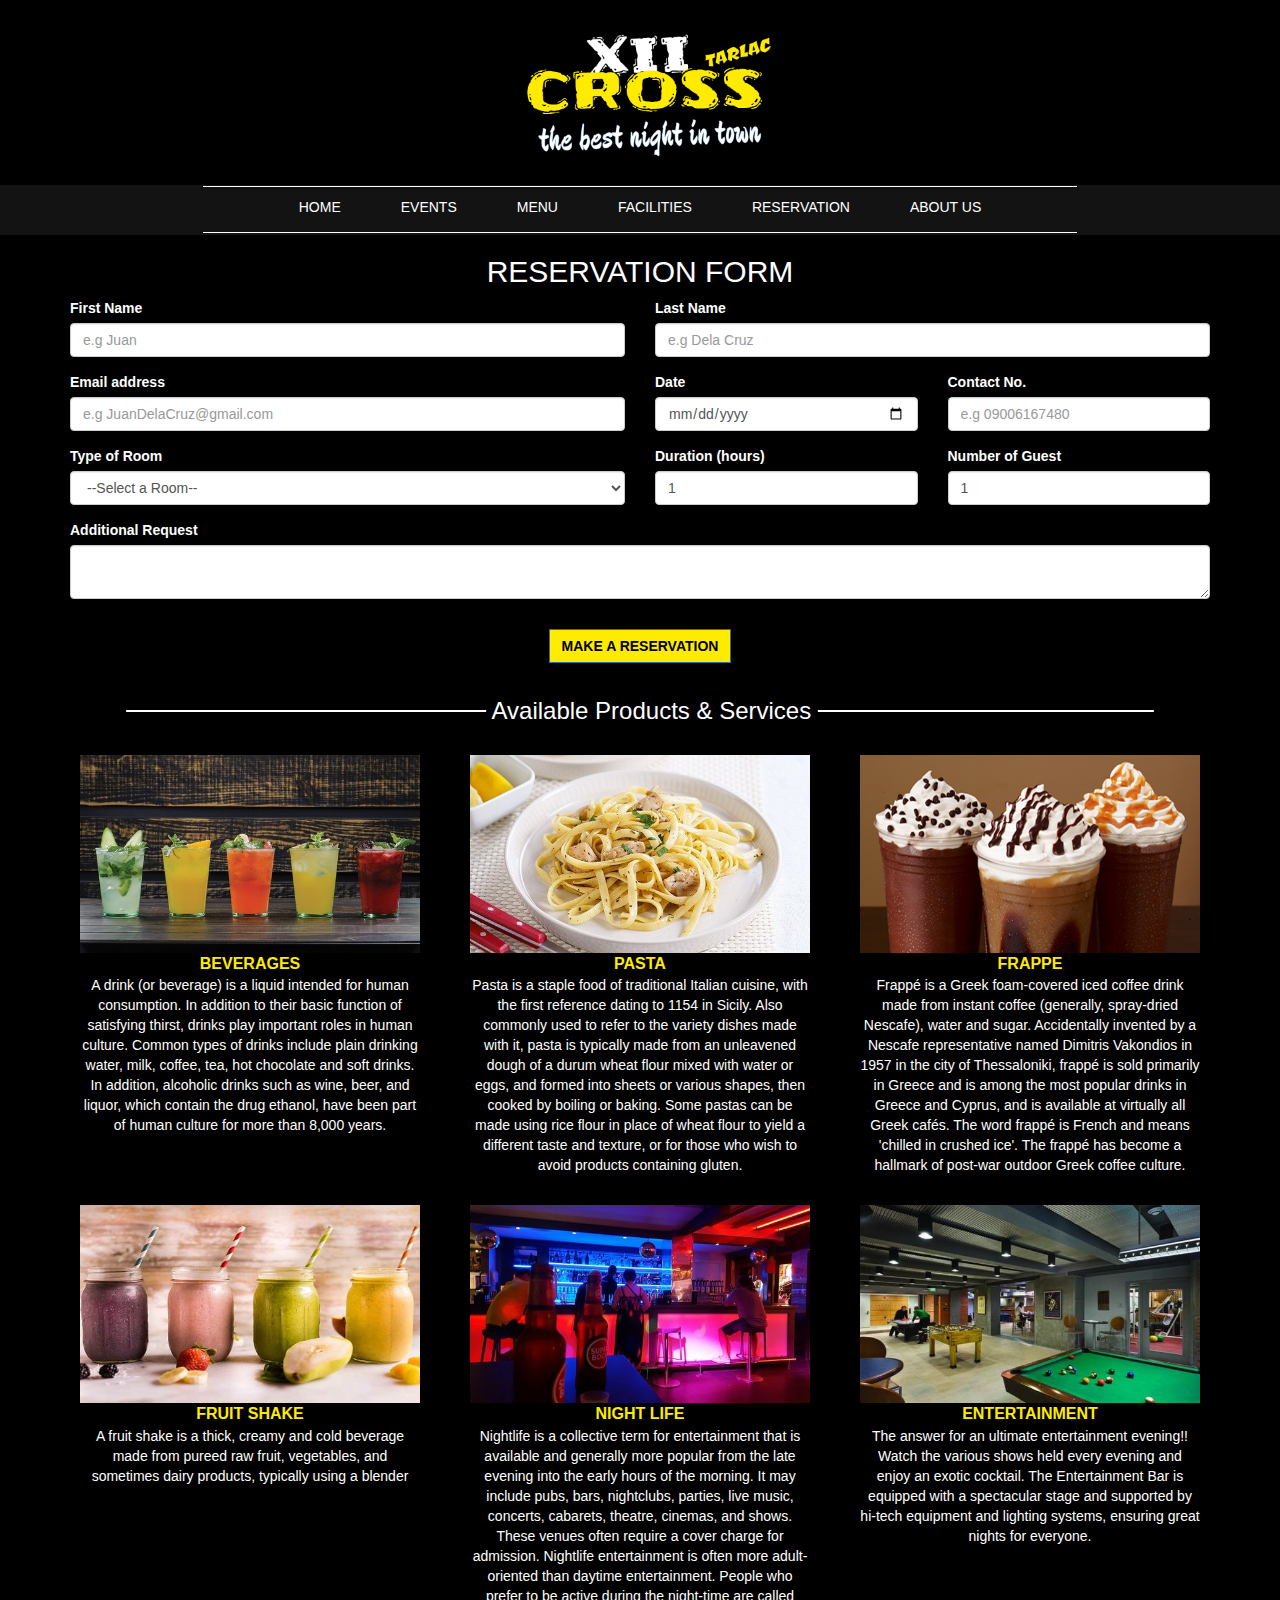
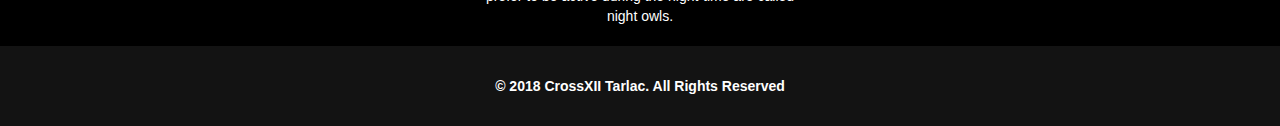
<file: reservation.html>
<!DOCTYPE html>
<html>
<head>
	<title></title>
	<script src="jQuery/jquery-3.3.1.js"></script>
	<script src="bootstrap-3.3.7-dist/bootstrap-3.3.7-dist/js/bootstrap.min.js"></script>
	<link rel="stylesheet" href="bootstrap-3.3.7-dist/bootstrap-3.3.7-dist/css/bootstrap.min.css">
	<link rel="stylesheet" href="css/utilities.css">

</head>
<body>
	<header>

		<div id="companyBanner" class="row" >
			<div class="text-center">
				<div class="company-banner-container">
					<img src="images/logo.png" alt="Los Angeles" width="100%">	
				</div>
			</div>
			 
		</div>

		<nav class="navbar" style="margin: auto;">
		  <div class="container-fluid">
		    <!-- Brand and toggle get grouped for better mobile display -->
		    <div class="navbar-header">
		      <button type="button" class="navbar-toggle collapsed" data-toggle="collapse" data-target="#bs-example-navbar-collapse-1" aria-expanded="false">
		        <span class="sr-only">Toggle navigation</span>
		        <span class="icon-bar"></span>
		        <span class="icon-bar"></span>
		        <span class="icon-bar"></span>
		      </button>
		    </div>

		    <!-- Collect the nav links, forms, and other content for toggling -->
	        <div class="collapse navbar-collapse  " id="bs-example-navbar-collapse-1" >
	          <ul class="nav navbar-nav">
	            <li class="active"><a href="index.html">HOME <span class="sr-only">(current)</span></a></li>
                <li><a href="events.html">EVENTS</a></li>
                <li><a href="menu.html">MENU</a></li>
                <li><a href="facilities.html">FACILITIES</a></li>
                <li><a href="reservation.html">RESERVATION</a></li>
        		<li><a href="about.html">ABOUT US</a></li>
	          </ul>
	        </div><!-- /.navbar-collapse -->
		  </div><!-- /.container-fluid -->
		</nav>

		
		
	</header>

	<section>
		<div class="row body-section">
			<div class="container">
				<h2 class="text-center"> RESERVATION FORM</h2>

				<div class="row">
					<div class="col-lg-6 col-md-6 col-sm-6 col-xs-6">
						<div class="form-group">
							<label for="firstName">First Name</label>
							<input type="text" class="form-control" id="firstName" placeholder="e.g Juan">	
						</div>
					</div>

					<div class="col-lg-6 col-md-6 col-sm-6 col-xs-6">
						<div class="form-group">
							<label for="lastName">Last Name</label>
							<input type="text" class="form-control" id="lastName" placeholder="e.g Dela Cruz">	
						</div>
					</div>
				</div>

				<div class="row">
					<div class="col-lg-6 col-md-6 col-sm-6 col-xs-6">
						<div class="form-group">
							<label for="email">Email address</label>
							<input type="email" class="form-control" id="email" placeholder="e.g JuanDelaCruz@gmail.com">	
						</div>
					</div>

					<div class="col-lg-3 col-md-3 col-sm-3 col-xs-3">
						<div class="form-group">
							<label for="date">Date</label>
							<input type="date" class="form-control" id="date" placeholder="e.g 2018-12-24">	
						</div>
						
					</div>
					<div class="col-lg-3 col-md-3 col-sm-3 col-xs-3">
						<div class="form-group">
							<label for="contact">Contact No.</label>
							<input type="text" class="form-control" id="contact" placeholder="e.g 09006167480">	
						</div>
					</div>
					
				</div>

				<div class="row">
					<div class="col-lg-6 col-md-6 col-sm-6 col-xs-6">
						<div class="form-group">
							<label for="room">Type of Room</label>
							<select type="text" class="form-control" id="room" placeholder="e.g Family Room">
								<option value="">--Select a Room--</option>
								<option value="">Family Room</option>
								<option value="">KTV Room</option>
								<option value="">Lounge Room</option>
								<option value="">Game Room</option>
							</select>
						</div>
					</div>

					<div class="col-lg-3 col-md-3 col-sm-3 col-xs-3">
						<div class="form-group">
							<label for="duration">Duration (hours)</label>
							<input type="number" class="form-control" id="duration" value="1" min="1">	
						</div>
					</div>

					<div class="col-lg-3 col-md-3 col-sm-3 col-xs-3">
						<div class="form-group">
							<label for="noGuest">Number of Guest</label>
							<input type="number" class="form-control" id="noGuest" value="1" min="1">	
						</div>
					</div>

					
				</div>

				<div class="row">
					<div class="col-lg-12 col-md-12 col-sm-12 col-xs-12">
						<div class="form-group">
							<label for="exampleInputEmail1">Additional Request</label>
							<textarea type="text" class="form-control" id="request" ></textarea> 
						</div>
					</div>	
				</div>


				<div class="row  text-center m-4">
						<!-- Button trigger modal -->
						<button type="button" class="btn btn-primary" data-toggle="modal" data-target="#exampleModal" id="reserve">
					 		MAKE A RESERVATION
						</button>
					
				</div>
				
				


			</div>
		</div>
	</section>


	<section class="products">
		<div class="row product-header">
						<h3><span class="text-line-though">&emsp;&emsp;&emsp;&emsp;&emsp;&emsp;&emsp;&emsp;&emsp;&emsp;&emsp;&emsp;&emsp;&emsp;&emsp;</span>
					Available Products & Services
					<span  class="text-line-though">&emsp;&emsp;&emsp;&emsp;&emsp;&emsp;&emsp;&emsp;&emsp;&emsp;&emsp;&emsp;&emsp;&emsp;
					</span></h3>
		</div>
		<div class="product-section container">
			<div class="row">
				<div class="col-md-4 col-lg-4 product-container">
					<div class="product">
						<div class="product-image">
							<img src="images/products/beverage.jpg" alt="Los Angeles" width="100%">
						</div>
						<div class="product-title">BEVERAGES</div>
						<div class="product-content">
							A drink (or beverage) is a liquid intended for human consumption. In addition to their basic function of satisfying thirst, drinks play important roles in human culture. Common types of drinks include plain drinking water, milk, coffee, tea, hot chocolate and soft drinks. In addition, alcoholic drinks such as wine, beer, and liquor, which contain the drug ethanol, have been part of human culture for more than 8,000 years.
						</div>
					</div>
				</div>
				<div class="col-md-4 col-lg-4 product-container">
					<div class="product">
						<div class="product-image">
							<img src="images/products/pasta.jpg" alt="Los Angeles" width="100%">
						</div>
						<div class="product-title">PASTA</div>
						<div class="product-content">
							Pasta is a staple food of traditional Italian cuisine, with the first reference dating to 1154 in Sicily. Also commonly used to refer to the variety dishes made with it, pasta is typically made from an unleavened dough of a durum wheat flour mixed with water or eggs, and formed into sheets or various shapes, then cooked by boiling or baking. Some pastas can be made using rice flour in place of wheat flour to yield a different taste and texture, or for those who wish to avoid products containing gluten.
						</div>
					</div>
				</div>

				<div class="col-md-4 col-lg-4 product-container">
					<div class="product">
						<div class="product-image">
							<img src="images/products/frappe.jpg" alt="Los Angeles" width="100%">
						</div>
						<div class="product-title">FRAPPE</div>
						<div class="product-content">
							Frappé  is a Greek foam-covered iced coffee drink made from instant coffee (generally, spray-dried Nescafe), water and sugar. Accidentally invented by a Nescafe representative named Dimitris Vakondios in 1957 in the city of Thessaloniki, frappé is sold primarily in Greece and is among the most popular drinks in Greece and Cyprus, and is available at virtually all Greek cafés. The word frappé is French and means 'chilled in crushed ice'. The frappé has become a hallmark of post-war outdoor Greek coffee culture.
						</div>
					</div>
				</div>
			</div>
			<div class="row">
				
				<div class="col-md-4 col-lg-4 product-container">
					<div class="product">
						<div class="product-image">
							<img src="images/products/fruit_shake.jpg" alt="Los Angeles" width="100%">
						</div>
						<div class="product-title">FRUIT SHAKE</div>
						<div class="product-content">
							A fruit shake is a thick, creamy and cold beverage made from pureed raw fruit, vegetables, and sometimes dairy products, typically using a blender
						</div>
					</div>
				</div>
				<div class="col-md-4 col-lg-4 product-container">
					<div class="product">
						<div class="product-image">
							<img src="images/products/night_bar.jpg" alt="Los Angeles" width="100%">
						</div>
						<div class="product-title">NIGHT LIFE</div>
						<div class="product-content">
							Nightlife is a collective term for entertainment that is available and generally more popular from the late evening into the early hours of the morning. It may include pubs, bars, nightclubs, parties, live music, concerts, cabarets, theatre, cinemas, and shows. These venues often require a cover charge for admission. Nightlife entertainment is often more adult-oriented than daytime entertainment. People who prefer to be active during the night-time are called night owls.
						</div>
					</div>
				</div>
				<div class="col-md-4 col-lg-4 product-container">
					<div class="product">
						<div class="product-image">
							<img src="images/products/entertainment.jpg" alt="Los Angeles" width="100%">
						</div>
						<div class="product-title">ENTERTAINMENT</div>
						<div class="product-content">
							The answer for an ultimate entertainment evening!! Watch the various shows held every evening and enjoy an exotic cocktail. The Entertainment Bar is equipped with a spectacular stage and supported by hi-tech equipment and lighting systems, ensuring great nights for everyone. 
						</div>
					</div>
				</div>
			</div>
		</div>
		
	</section>
	
	
	<footer>
		<div class="row">
			<div class="footer-div">
				&copy; 2018 CrossXII Tarlac. All Rights Reserved
			</div>	
		</div>
	</footer>

	<!-- Modal -->
	<div class="modal fade" id="exampleModal" tabindex="-1" role="dialog" aria-labelledby="exampleModalLabel" aria-hidden="true">
	  <div class="modal-dialog" role="document">
	    <div class="modal-content">
	      <div class="modal-header">
	        <h5 class="modal-title" id="exampleModalLabel">Modal title</h5>
	        <button type="button" class="close" data-dismiss="modal" aria-label="Close">
	          <span aria-hidden="true">&times;</span>
	        </button>
	      </div>
	      <div class="modal-body text-center">
	        <h3 style="color:black;">ROOM SUCCESSFULLY BOOKED!</h3>
	      </div>
	      <div class="modal-footer">
	        <button type="button" class="btn btn-secondary" data-dismiss="modal">Close</button>
	      </div>
	    </div>
	  </div>
	</div>
</body>
</html>


<script>
	$(function() {
		
	   	$( "#reserve" ).click(function() {
	   		$('#firstName').val('');
	   	  $('#lastName').val('');
	   	  $('#email').val('');
	   	  $('#date').val('');
	   	  $('#contact').val('');
	   	  $('#room').val('');
	   	  $('#duration').val('');
	   	  $('#noGuest').val('');
	   	  $('#request').val('');
	   	});
	});

</script>
</file>
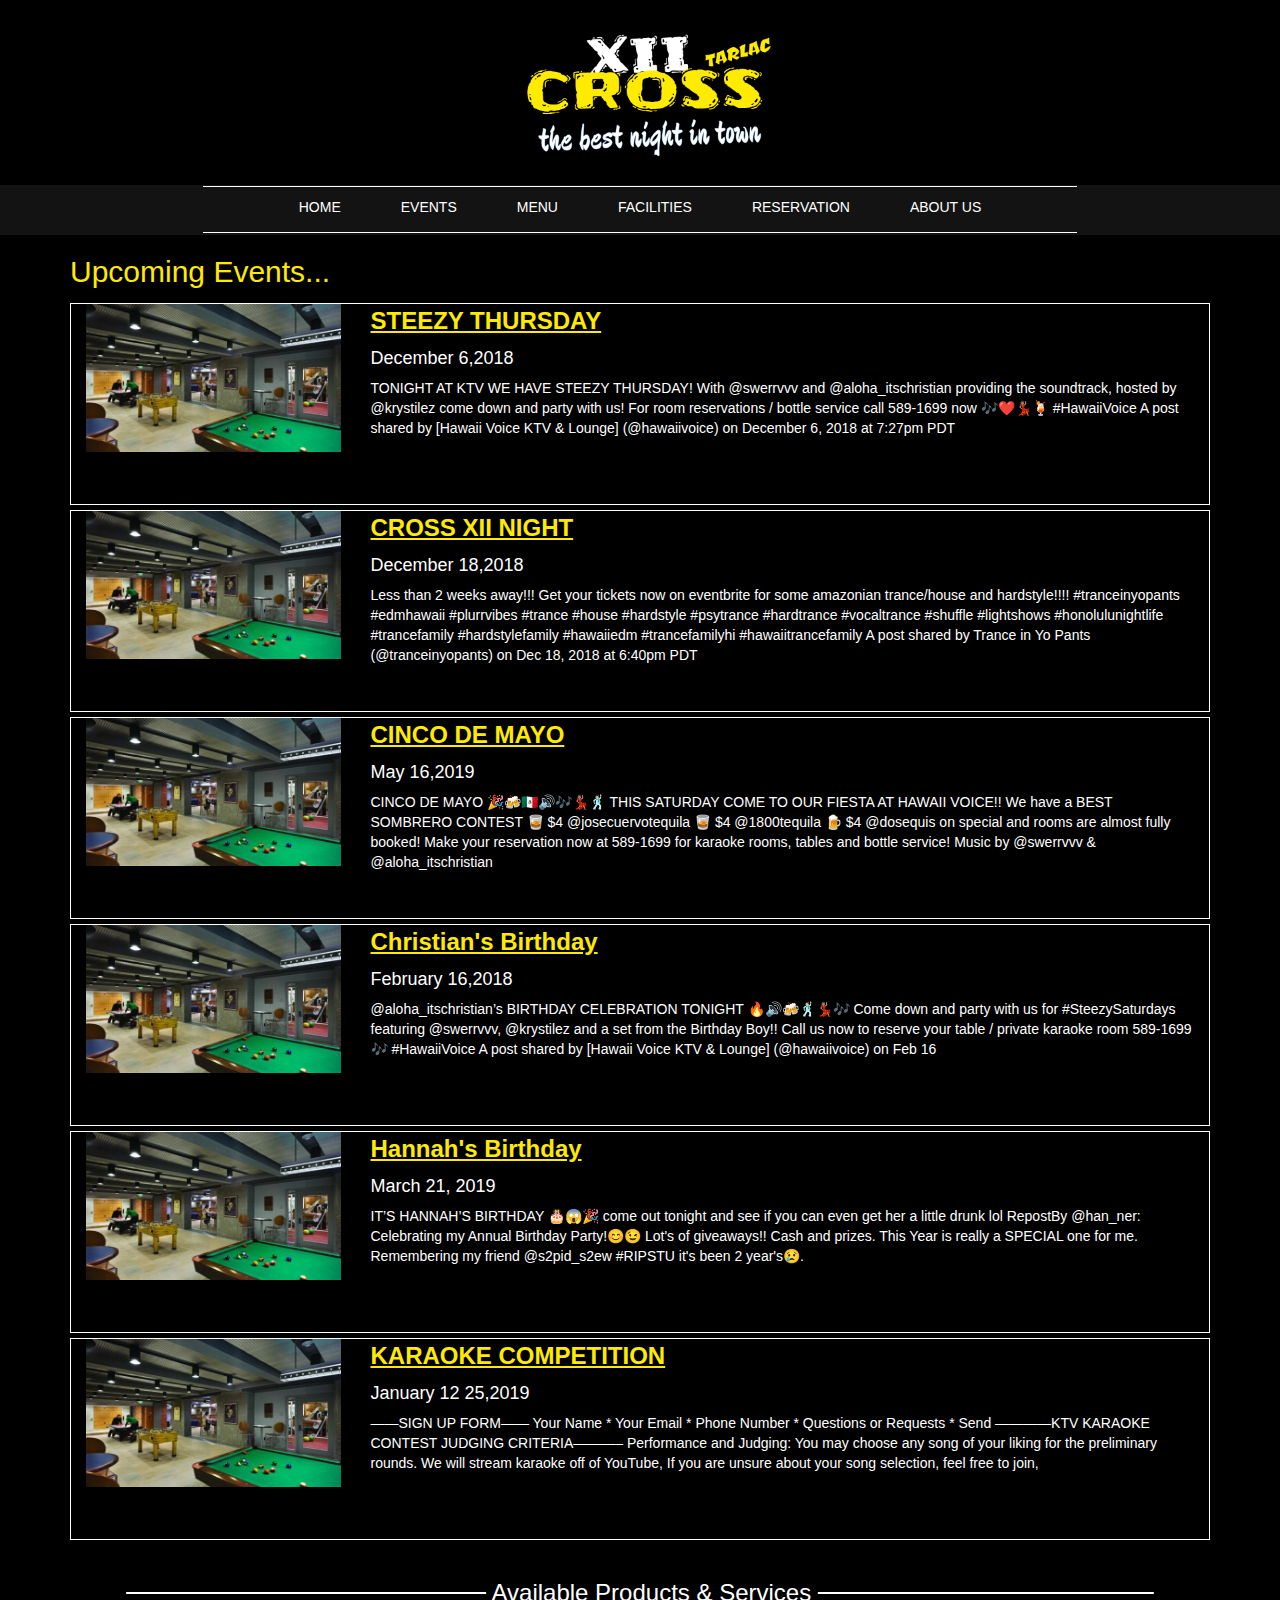
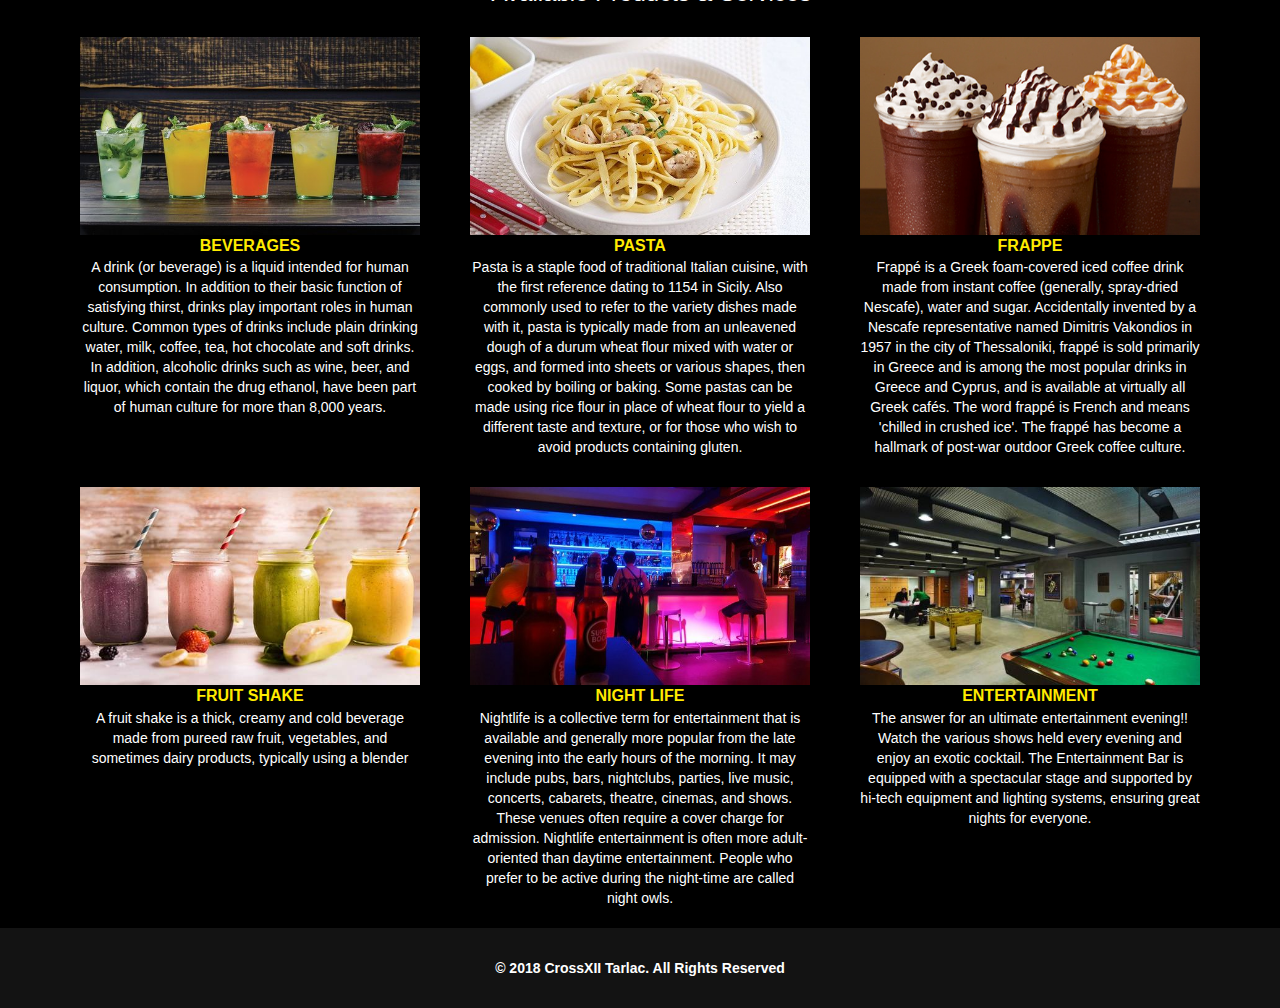
<file: CROSSXII TARLAC PROJECT/events.html>
<!DOCTYPE html>
<html>
<head>
	<title></title>
	<script src="jQuery/jquery-3.3.1.js"></script>
	<script src="bootstrap-3.3.7-dist/bootstrap-3.3.7-dist/js/bootstrap.min.js"></script>
	<link rel="stylesheet" href="bootstrap-3.3.7-dist/bootstrap-3.3.7-dist/css/bootstrap.min.css">
	<link rel="stylesheet" href="css/utilities.css">

</head>
<body>
	<header>

		<div id="companyBanner" class="row" >
			<div class="text-center">
				<div class="company-banner-container">
					<img src="images/logo.png" alt="Los Angeles" width="100%">	
				</div>
			</div>
			 
		</div>

		<nav class="navbar" style="margin: auto;">
		  <div class="container-fluid">
		    <!-- Brand and toggle get grouped for better mobile display -->
		    <div class="navbar-header">
		      <button type="button" class="navbar-toggle collapsed" data-toggle="collapse" data-target="#bs-example-navbar-collapse-1" aria-expanded="false">
		        <span class="sr-only">Toggle navigation</span>
		        <span class="icon-bar"></span>
		        <span class="icon-bar"></span>
		        <span class="icon-bar"></span>
		      </button>
		    </div>

		    <!-- Collect the nav links, forms, and other content for toggling -->
	        <div class="collapse navbar-collapse  " id="bs-example-navbar-collapse-1" >
	          <ul class="nav navbar-nav">
	            <li class="active"><a href="index.html">HOME <span class="sr-only">(current)</span></a></li>
                <li><a href="events.html">EVENTS</a></li>
                <li><a href="menu.html">MENU</a></li>
                <li><a href="facilities.html">FACILITIES</a></li>
                <li><a href="reservation.html">RESERVATION</a></li>
        		<li><a href="about.html">ABOUT US</a></li>
	          </ul>
	        </div><!-- /.navbar-collapse -->
		  </div><!-- /.container-fluid -->
		</nav>

		
		
	</header>

	<section>
		<div class="body-section mb-4">
			<div class="container">
					
				
				<div class="row"  style="margin:auto;" width="80%">
					<h2 style="color:#ffeb00"> Upcoming Events...</h2>
				</div>

				<div style="border: 1px solid white; margin:5px 0">
					<div class="row"  style="margin:auto; height: 200px;" width="80%" >
						<div class="col-lg-3">
							<img src="images/products/entertainment.jpg" alt="Los Angeles" width="100%">
						</div>
						<div class="col-lg-9">
							<span class="text-underline"  style="color:#ffeb00; font-size: 18pt; font-weight: 600;">STEEZY THURSDAY</span>
							<h4>December 6,2018</h4>
							TONIGHT AT KTV WE HAVE STEEZY THURSDAY! With @swerrvvv and @aloha_itschristian providing the soundtrack, hosted by @krystilez come down and party with us! For room reservations / bottle service call 589-1699 now 🎶❤️💃🏽🍹 #HawaiiVoice A post shared by [Hawaii Voice KTV & Lounge] (@hawaiivoice) on December 6, 2018 at 7:27pm PDT
						</div>
					</div>
				</div>

				<div style="border: 1px solid white; margin:5px 0">
					<div class="row"  style="margin:auto; height: 200px;" width="80%" >
						<div class="col-lg-3">
							<img src="images/products/entertainment.jpg" alt="Los Angeles" width="100%">
						</div>
						<div class="col-lg-9">
							<span class="text-underline"  style="color:#ffeb00; font-size: 18pt; font-weight: 600;">CROSS XII NIGHT</span>
							<h4>December 18,2018</h4>
							Less than 2 weeks away!!! Get your tickets now on eventbrite for some amazonian trance/house and hardstyle!!!! #tranceinyopants #edmhawaii #plurrvibes #trance #house #hardstyle #psytrance #hardtrance #vocaltrance #shuffle #lightshows #honolulunightlife #trancefamily #hardstylefamily #hawaiiedm #trancefamilyhi #hawaiitrancefamily A post shared by Trance in Yo Pants (@tranceinyopants) on Dec 18, 2018 at 6:40pm PDT
						</div>
					</div>
				</div>

				

				<div style="border: 1px solid white; margin:5px 0">
					<div class="row"  style="margin:auto; height: 200px;" width="80%" >
						<div class="col-lg-3">
							<img src="images/products/entertainment.jpg" alt="Los Angeles" width="100%">
						</div>
						<div class="col-lg-9">
							<span class="text-underline"  style="color:#ffeb00; font-size: 18pt; font-weight: 600;">CINCO DE MAYO</span>
							<h4>May 16,2019</h4>
							CINCO DE MAYO 🎉🍻🇲🇽🔊🎶💃🏽🕺🏻 THIS SATURDAY COME TO OUR FIESTA AT HAWAII VOICE!! We have a BEST SOMBRERO CONTEST 🥃 $4 @josecuervotequila 🥃 $4 @1800tequila 🍺 $4 @dosequis on special and rooms are almost fully booked! Make your reservation now at 589-1699 for karaoke rooms, tables and bottle service! Music by @swerrvvv & @aloha_itschristian 
						</div>
					</div>
				</div>

				<div style="border: 1px solid white; margin:5px 0">
					<div class="row"  style="margin:auto; height: 200px;" width="80%" >
						<div class="col-lg-3">
							<img src="images/products/entertainment.jpg" alt="Los Angeles" width="100%">
						</div>
						<div class="col-lg-9">
							<span class="text-underline"  style="color:#ffeb00; font-size: 18pt; font-weight: 600;">Christian's Birthday</span>
							<h4>February 16,2018</h4>
							@aloha_itschristian’s BIRTHDAY CELEBRATION TONIGHT 🔥🔊🍻🕺🏻💃🏽🎶 Come down and party with us for #SteezySaturdays featuring @swerrvvv, @krystilez and a set from the Birthday Boy!! Call us now to reserve your table / private karaoke room 589-1699 🎶 #HawaiiVoice A post shared by [Hawaii Voice KTV & Lounge] (@hawaiivoice) on Feb 16
						</div>
					</div>
				</div>

				<div style="border: 1px solid white; margin:5px 0">
					<div class="row"  style="margin:auto; height: 200px;" width="80%" >
						<div class="col-lg-3">
							<img src="images/products/entertainment.jpg" alt="Los Angeles" width="100%">
						</div>
						<div class="col-lg-9">
							<span class="text-underline"  style="color:#ffeb00; font-size: 18pt; font-weight: 600;">Hannah's Birthday</span>
							<h4>March 21, 2019</h4>
							IT’S HANNAH’S BIRTHDAY 🎂😱🎉 come out tonight and see if you can even get her a little drunk lol RepostBy @han_ner: Celebrating my Annual Birthday Party!😊😉 Lot's of giveaways!! Cash and prizes. This Year is really a SPECIAL one for me. Remembering my friend @s2pid_s2ew #RIPSTU it's been 2 year's😢.
						</div>
					</div>
				</div>

				<div style="border: 1px solid white; margin:5px 0">
					<div class="row"  style="margin:auto; height: 200px;" width="80%" >
						<div class="col-lg-3">
							<img src="images/products/entertainment.jpg" alt="Los Angeles" width="100%">
						</div>
						<div class="col-lg-9">
							<span class="text-underline"  style="color:#ffeb00; font-size: 18pt; font-weight: 600;">KARAOKE COMPETITION </span>
							<h4>January 12 25,2019</h4>
							——SIGN UP FORM—— Your Name * Your Email * Phone Number * Questions or Requests * Send ————KTV KARAOKE CONTEST JUDGING CRITERIA———– Performance and Judging: You may choose any song of your liking for the preliminary rounds. We will stream karaoke off of YouTube, If you are unsure about your song selection, feel free to join,
						</div>
					</div>
				</div>
			</div>
		</div>
	</section>


	<section class="products">
		<div class="row product-header">
						<h3><span class="text-line-though">&emsp;&emsp;&emsp;&emsp;&emsp;&emsp;&emsp;&emsp;&emsp;&emsp;&emsp;&emsp;&emsp;&emsp;&emsp;</span>
					Available Products & Services
					<span  class="text-line-though">&emsp;&emsp;&emsp;&emsp;&emsp;&emsp;&emsp;&emsp;&emsp;&emsp;&emsp;&emsp;&emsp;&emsp;
					</span></h3>
		</div>
		<div class="product-section container">
			<div class="row">
				<div class="col-md-4 col-lg-4 product-container">
					<div class="product">
						<div class="product-image">
							<img src="images/products/beverage.jpg" alt="Los Angeles" width="100%">
						</div>
						<div class="product-title">BEVERAGES</div>
						<div class="product-content">
							A drink (or beverage) is a liquid intended for human consumption. In addition to their basic function of satisfying thirst, drinks play important roles in human culture. Common types of drinks include plain drinking water, milk, coffee, tea, hot chocolate and soft drinks. In addition, alcoholic drinks such as wine, beer, and liquor, which contain the drug ethanol, have been part of human culture for more than 8,000 years.
						</div>
					</div>
				</div>
				<div class="col-md-4 col-lg-4 product-container">
					<div class="product">
						<div class="product-image">
							<img src="images/products/pasta.jpg" alt="Los Angeles" width="100%">
						</div>
						<div class="product-title">PASTA</div>
						<div class="product-content">
							Pasta is a staple food of traditional Italian cuisine, with the first reference dating to 1154 in Sicily. Also commonly used to refer to the variety dishes made with it, pasta is typically made from an unleavened dough of a durum wheat flour mixed with water or eggs, and formed into sheets or various shapes, then cooked by boiling or baking. Some pastas can be made using rice flour in place of wheat flour to yield a different taste and texture, or for those who wish to avoid products containing gluten.
						</div>
					</div>
				</div>

				<div class="col-md-4 col-lg-4 product-container">
					<div class="product">
						<div class="product-image">
							<img src="images/products/frappe.jpg" alt="Los Angeles" width="100%">
						</div>
						<div class="product-title">FRAPPE</div>
						<div class="product-content">
							Frappé  is a Greek foam-covered iced coffee drink made from instant coffee (generally, spray-dried Nescafe), water and sugar. Accidentally invented by a Nescafe representative named Dimitris Vakondios in 1957 in the city of Thessaloniki, frappé is sold primarily in Greece and is among the most popular drinks in Greece and Cyprus, and is available at virtually all Greek cafés. The word frappé is French and means 'chilled in crushed ice'. The frappé has become a hallmark of post-war outdoor Greek coffee culture.
						</div>
					</div>
				</div>
			</div>
			<div class="row">
				
				<div class="col-md-4 col-lg-4 product-container">
					<div class="product">
						<div class="product-image">
							<img src="images/products/fruit_shake.jpg" alt="Los Angeles" width="100%">
						</div>
						<div class="product-title">FRUIT SHAKE</div>
						<div class="product-content">
							A fruit shake is a thick, creamy and cold beverage made from pureed raw fruit, vegetables, and sometimes dairy products, typically using a blender
						</div>
					</div>
				</div>
				<div class="col-md-4 col-lg-4 product-container">
					<div class="product">
						<div class="product-image">
							<img src="images/products/night_bar.jpg" alt="Los Angeles" width="100%">
						</div>
						<div class="product-title">NIGHT LIFE</div>
						<div class="product-content">
							Nightlife is a collective term for entertainment that is available and generally more popular from the late evening into the early hours of the morning. It may include pubs, bars, nightclubs, parties, live music, concerts, cabarets, theatre, cinemas, and shows. These venues often require a cover charge for admission. Nightlife entertainment is often more adult-oriented than daytime entertainment. People who prefer to be active during the night-time are called night owls.
						</div>
					</div>
				</div>
				<div class="col-md-4 col-lg-4 product-container">
					<div class="product">
						<div class="product-image">
							<img src="images/products/entertainment.jpg" alt="Los Angeles" width="100%">
						</div>
						<div class="product-title">ENTERTAINMENT</div>
						<div class="product-content">
							The answer for an ultimate entertainment evening!! Watch the various shows held every evening and enjoy an exotic cocktail. The Entertainment Bar is equipped with a spectacular stage and supported by hi-tech equipment and lighting systems, ensuring great nights for everyone. 
						</div>
					</div>
				</div>
			</div>
		</div>
		
	</section>
	
	
	<footer>
		<div class="row">
			<div class="footer-div">
				&copy; 2018 CrossXII Tarlac. All Rights Reserved
			</div>	
		</div>
	</footer>
</body>
</html>
</file>
<file: css/utilities.css>
body{
	background: #000000;
	margin:0px;
	padding:0px;
	color:white;
}



.navbar{
	background: #131313  !important; /*gray*/
	border-radius: 0px;
}

#companyBanner{
	color:#FFFFFF;
}

.company-title{
	font-size: 26pt;
	color: #ffffff;
	font-family: fantasy;
  padding: -10px;
  position: relative;
  top:-10px;
}

.company-label{
	font-size: 19pt;
	color: #ffeb00; /*yellow*/
	font-family: fantasy;
}

.company-banner-container{
	width: 400px;
	margin:auto;
}



.short-line{
	border-bottom:3px solid white;
	width:70%;
	margin:auto;
	height: 15px;
}

.long-line{
	border-bottom:3px solid white;
	width:80%;
	margin:auto;
	height:15px;


}




.bg-image {
  /* The image used */
 
  /* Add the blur effect */
  filter: blur(8px);
  -webkit-filter: blur(8px);
  
  /* Full height */
  height: 100%; 
  
  /* Center and scale the image nicely */
  background-position: center;
  background-repeat: no-repeat;
  background-size: cover;
}

.container-image{
	position:relative;
}

.navbar{
	margin:0;
	padding:0;
}

.banner-image{
	position:absolute;
	top:50%;
	width: 100%;
}

/* Position text in the middle of the page/image */
.bg-text {
  background-color: rgb(0,0,0); /* Fallback color */
  background-color: rgba(0, 0, 0, 0.73); /* Black w/opacity/see-through */
  color: white;
  position: absolute;
  top: 50%;
  left: 50%;
  transform: translate(-50%, -50%);
  z-index: 2;
  width: 80%;
  padding: 20px;
  text-align: center;
}


.bg-white{
	font-size: 26pt;
	background: #FFFFFF;
	display: inline;
	text-align: center;
	color: #000000;
	font-family: fantasy;
}

.bg-black{
	font-size: 26pt;
	background: #000000;
	display: inline;
	text-align: center;
	color: #ffffff !important;
	font-family: fantasy;
}

.banner-wrapper{
	background: #000000;
	padding:10px;
	display:inline-block;
}

.image-carousel{
	height: 500px;
	min-height: 500px;
}


.product-section{
	margin-top: 10px;
	text-align: center;
	color: #ffffff;
}

.product-container{
	min-height: 200px;
	margin-bottom: 10px;
}

.products{
	background: #000000 !important;
}

.product-header{
	font-size: 20pt;
	font-weight: bold;
	color: white;
	text-align:center;
}

.product{
	
	padding: 10px 10px 10px 10px;
}

.product-title{
	font-weight: bold;
	font-size:12pt;
	color:#ffeb00;
}

.navbar .navbar-collapse {
    text-align: center;
    border-bottom: 1px solid white;
    border-top: 1px solid white;
    width: 70%;
    margin:auto;
}

.btn-primary {
    border-radius: 0px;
    color: #000000;
    background-color: #ffeb00;
    font-weight: 600;
}


.footer-div{
	text-align: center;
	padding: 30px;
	color: #ffffff;
	font-weight: bold;
  background: #131313  !important; /*gray*/
}

.navbar .navbar-nav {
    display: inline-block;
    float: none;
}
.navbar .navbar-collapse {
    text-align: center;
}

.nav>li>a {
    position: relative;
    display: block;
    padding: 10px 30px;
    color: white;
}

.nav>li>a:hover {
 
    color: black;

}


.nav>li>a:active {
    color: black;
}







.border-custom{
	border-top: 1px solid #ffffff;
	border-bottom: 1px solid #ffffff;
}

.text-overline{
	text-decoration-line: overline;
}

.text-line-though{
	text-decoration-line: line-through;
}

.text-overline-underline{
	text-decoration-line: underline overline;
}


.text-underline{
	text-decoration-line: underline;
}

.float-clear{
	clear: both;
}



.entertainment-image{
	width: 70%;
	height: 400px;
	background-image: url('./../images/facilities/entertainment.jpg');
	background-size: 100% 100%;
	margin:  20px auto;
	
}

.ktv-image{
	width: 70%;
	height: 400px;
	background-image: url('./../images/facilities/ktv.jpg');
	background-size: 100% 100%;
	margin:  20px auto;
	
}


.night-life-image{
	width: 70%;
	height: 400px;
	background-image: url('./../images/facilities/nightlife.jpg');
	background-size: 100% 100%;
	margin:  20px auto;
	
}












.mt-0,
.my-0 {
  margin-top: 0 !important;
}

.mr-0,
.mx-0 {
  margin-right: 0 !important;
}

.mb-0,
.my-0 {
  margin-bottom: 0 !important;
}

.ml-0,
.mx-0 {
  margin-left: 0 !important;
}

.m-1 {
  margin: 0.25rem !important;
}

.mt-1,
.my-1 {
  margin-top: 0.25rem !important;
}

.mr-1,
.mx-1 {
  margin-right: 0.25rem !important;
}

.mb-1,
.my-1 {
  margin-bottom: 0.25rem !important;
}

.ml-1,
.mx-1 {
  margin-left: 0.25rem !important;
}

.m-2 {
  margin: 0.5rem !important;
}

.mt-2,
.my-2 {
  margin-top: 0.5rem !important;
}

.mr-2,
.mx-2 {
  margin-right: 0.5rem !important;
}

.mb-2,
.my-2 {
  margin-bottom: 0.5rem !important;
}

.ml-2,
.mx-2 {
  margin-left: 0.5rem !important;
}

.m-3 {
  margin: 1rem !important;
}

.mt-3,
.my-3 {
  margin-top: 1rem !important;
}

.mr-3,
.mx-3 {
  margin-right: 1rem !important;
}

.mb-3,
.my-3 {
  margin-bottom: 1rem !important;
}

.ml-3,
.mx-3 {
  margin-left: 1rem !important;
}

.m-4 {
  margin: 1.5rem !important;
}

.mt-4,
.my-4 {
  margin-top: 1.5rem !important;
}

.mr-4,
.mx-4 {
  margin-right: 1.5rem !important;
}

.mb-4,
.my-4 {
  margin-bottom: 1.5rem !important;
}

.ml-4,
.mx-4 {
  margin-left: 1.5rem !important;
}

.m-5 {
  margin: 3rem !important;
}

.mt-5,
.my-5 {
  margin-top: 3rem !important;
}

.mr-5,
.mx-5 {
  margin-right: 3rem !important;
}

.mb-5,
.my-5 {
  margin-bottom: 3rem !important;
}

.ml-5,
.mx-5 {
  margin-left: 3rem !important;
}

.p-0 {
  padding: 0 !important;
}

.pt-0,
.py-0 {
  padding-top: 0 !important;
}

.pr-0,
.px-0 {
  padding-right: 0 !important;
}

.pb-0,
.py-0 {
  padding-bottom: 0 !important;
}

.pl-0,
.px-0 {
  padding-left: 0 !important;
}

.p-1 {
  padding: 0.25rem !important;
}

.pt-1,
.py-1 {
  padding-top: 0.25rem !important;
}

.pr-1,
.px-1 {
  padding-right: 0.25rem !important;
}

.pb-1,
.py-1 {
  padding-bottom: 0.25rem !important;
}

.pl-1,
.px-1 {
  padding-left: 0.25rem !important;
}

.p-2 {
  padding: 0.5rem !important;
}

.pt-2,
.py-2 {
  padding-top: 0.5rem !important;
}

.pr-2,
.px-2 {
  padding-right: 0.5rem !important;
}

.pb-2,
.py-2 {
  padding-bottom: 0.5rem !important;
}

.pl-2,
.px-2 {
  padding-left: 0.5rem !important;
}

.p-3 {
  padding: 1rem !important;
}

.pt-3,
.py-3 {
  padding-top: 1rem !important;
}

.pr-3,
.px-3 {
  padding-right: 1rem !important;
}

.pb-3,
.py-3 {
  padding-bottom: 1rem !important;
}

.pl-3,
.px-3 {
  padding-left: 1rem !important;
}

.p-4 {
  padding: 1.5rem !important;
}

.pt-4,
.py-4 {
  padding-top: 1.5rem !important;
}

.pr-4,
.px-4 {
  padding-right: 1.5rem !important;
}

.pb-4,
.py-4 {
  padding-bottom: 1.5rem !important;
}

.pl-4,
.px-4 {
  padding-left: 1.5rem !important;
}

.p-5 {
  padding: 3rem !important;
}

.pt-5,
.py-5 {
  padding-top: 3rem !important;
}

.pr-5,
.px-5 {
  padding-right: 3rem !important;
}

.pb-5,
.py-5 {
  padding-bottom: 3rem !important;
}

.pl-5,
.px-5 {
  padding-left: 3rem !important;
}

.m-auto {
  margin: auto !important;
}

.mt-auto,
.my-auto {
  margin-top: auto !important;
}

.mr-auto,
.mx-auto {
  margin-right: auto !important;
}

.mb-auto,
.my-auto {
  margin-bottom: auto !important;
}

.ml-auto,
.mx-auto {
  margin-left: auto !important;
}
</file>
<file: css/beverages.css>
.beverage-title{
	font-weight: bold;
	font-size:20pt;
	color:#ffffff;
	margin:5px;
}

.beverage-name-juice{
	font-size:14pt;
	color:#ffeb00;
}

.product-menu-name{
	font-size:12pt;
	color:#ffffff;
	font-weight: 600;
}


.image-container{
    position: relative;}

.text-block {
    position: absolute;
    bottom: 50%;
    background-color: black;
    color: white;
    padding-left: 50px;
    padding-right: 50px;
}

.menu-description{
	font-style: italic;
	font-weight: 100;
	font-size: 10pt;
}

.menu{
	/*border-left: 1px solid #ffeb00;
	border-bottom: 1px solid #ffeb00;
	border-right: 1px solid #ffeb00;
	border-top: 1px solid #ffeb00;*/
	padding: 10px 10px 10px 10px;
}

.product-menu-price {
	font-style:italic; 
	margin-right:20px;
	font-weight: 600;
	color: #ffeb00;
}

.main-product-title{
	font-weight: 600;
	font-size: 20pt;
}




.ribbon {
 font-size: 16px !important;
 /* This ribbon is based on a 16px font side and a 24px vertical rhythm. I've used em's to position each element for scalability. If you want to use a different font size you may have to play with the position of the ribbon elements */

 width: 88%;
    
 position: relative;
 background: #ffeb00;
 color: #a70303;
 text-align: center;
 padding: 1em 2em; /* Adjust to suit */
 margin: 2em auto ; /* Based on 24px vertical rhythm. 48px bottom margin - normally 24 but the ribbon 'graphics' take up 24px themselves so we double it. */
}
.ribbon:before, .ribbon:after {
 content: "";
 position: absolute;
 display: block;
 bottom: -1em;
 border: 1.5em solid #ffeb00;
 z-index: -1;
}
.ribbon:before {
 left: -2em;
 border-right-width: 1.5em;
 border-left-color: transparent;
}
.ribbon:after {
 right: -2em;
 border-left-width: 1.5em;
 border-right-color: transparent;
}
.ribbon .ribbon-content:before, .ribbon .ribbon-content:after {
 content: "";
 position: absolute;
 display: block;
 border-style: solid;
 border-color: #6b4618 transparent transparent transparent;
 bottom: -1em;
}
.ribbon .ribbon-content:before {
 left: 0;
 border-width: 1em 0 0 1em;
}
.ribbon .ribbon-content:after {
 right: 0;
 border-width: 1em 1em 0 0;
}
</file>
<file: CROSSXII TARLAC PROJECT/css/utilities.css>
body{
	background: #000000;
	margin:0px;
	padding:0px;
	color:white;
}



.navbar{
	background: #131313  !important; /*gray*/
	border-radius: 0px;
}

#companyBanner{
	color:#FFFFFF;
}

.company-title{
	font-size: 26pt;
	color: #ffffff;
	font-family: fantasy;
  padding: -10px;
  position: relative;
  top:-10px;
}

.company-label{
	font-size: 19pt;
	color: #ffeb00; /*yellow*/
	font-family: fantasy;
}

.company-banner-container{
	width: 400px;
	margin:auto;
}



.short-line{
	border-bottom:3px solid white;
	width:70%;
	margin:auto;
	height: 15px;
}

.long-line{
	border-bottom:3px solid white;
	width:80%;
	margin:auto;
	height:15px;


}




.bg-image {
  /* The image used */
 
  /* Add the blur effect */
  filter: blur(8px);
  -webkit-filter: blur(8px);
  
  /* Full height */
  height: 100%; 
  
  /* Center and scale the image nicely */
  background-position: center;
  background-repeat: no-repeat;
  background-size: cover;
}

.container-image{
	position:relative;
}

.navbar{
	margin:0;
	padding:0;
}

.banner-image{
	position:absolute;
	top:50%;
	width: 100%;
}

/* Position text in the middle of the page/image */
.bg-text {
  background-color: rgb(0,0,0); /* Fallback color */
  background-color: rgba(0, 0, 0, 0.73); /* Black w/opacity/see-through */
  color: white;
  position: absolute;
  top: 50%;
  left: 50%;
  transform: translate(-50%, -50%);
  z-index: 2;
  width: 80%;
  padding: 20px;
  text-align: center;
}


.bg-white{
	font-size: 26pt;
	background: #FFFFFF;
	display: inline;
	text-align: center;
	color: #000000;
	font-family: fantasy;
}

.bg-black{
	font-size: 26pt;
	background: #000000;
	display: inline;
	text-align: center;
	color: #ffffff !important;
	font-family: fantasy;
}

.banner-wrapper{
	background: #000000;
	padding:10px;
	display:inline-block;
}

.image-carousel{
	height: 500px;
	min-height: 500px;
}


.product-section{
	margin-top: 10px;
	text-align: center;
	color: #ffffff;
}

.product-container{
	min-height: 200px;
	margin-bottom: 10px;
}

.products{
	background: #000000 !important;
}

.product-header{
	font-size: 20pt;
	font-weight: bold;
	color: white;
	text-align:center;
}

.product{
	
	padding: 10px 10px 10px 10px;
}

.product-title{
	font-weight: bold;
	font-size:12pt;
	color:#ffeb00;
}

.navbar .navbar-collapse {
    text-align: center;
    border-bottom: 1px solid white;
    border-top: 1px solid white;
    width: 70%;
    margin:auto;
}

.btn-primary {
    border-radius: 0px;
    color: #000000;
    background-color: #ffeb00;
    font-weight: 600;
}


.footer-div{
	text-align: center;
	padding: 30px;
	color: #ffffff;
	font-weight: bold;
  background: #131313  !important; /*gray*/
}

.navbar .navbar-nav {
    display: inline-block;
    float: none;
}
.navbar .navbar-collapse {
    text-align: center;
}

.nav>li>a {
    position: relative;
    display: block;
    padding: 10px 30px;
    color: white;
}

.nav>li>a:hover {
 
    color: black;

}


.nav>li>a:active {
    color: black;
}







.border-custom{
	border-top: 1px solid #ffffff;
	border-bottom: 1px solid #ffffff;
}

.text-overline{
	text-decoration-line: overline;
}

.text-line-though{
	text-decoration-line: line-through;
}

.text-overline-underline{
	text-decoration-line: underline overline;
}


.text-underline{
	text-decoration-line: underline;
}

.float-clear{
	clear: both;
}



.entertainment-image{
	width: 70%;
	height: 400px;
	background-image: url('./../images/facilities/entertainment.jpg');
	background-size: 100% 100%;
	margin:  20px auto;
	
}

.ktv-image{
	width: 70%;
	height: 400px;
	background-image: url('./../images/facilities/ktv.jpg');
	background-size: 100% 100%;
	margin:  20px auto;
	
}


.night-life-image{
	width: 70%;
	height: 400px;
	background-image: url('./../images/facilities/nightlife.jpg');
	background-size: 100% 100%;
	margin:  20px auto;
	
}












.mt-0,
.my-0 {
  margin-top: 0 !important;
}

.mr-0,
.mx-0 {
  margin-right: 0 !important;
}

.mb-0,
.my-0 {
  margin-bottom: 0 !important;
}

.ml-0,
.mx-0 {
  margin-left: 0 !important;
}

.m-1 {
  margin: 0.25rem !important;
}

.mt-1,
.my-1 {
  margin-top: 0.25rem !important;
}

.mr-1,
.mx-1 {
  margin-right: 0.25rem !important;
}

.mb-1,
.my-1 {
  margin-bottom: 0.25rem !important;
}

.ml-1,
.mx-1 {
  margin-left: 0.25rem !important;
}

.m-2 {
  margin: 0.5rem !important;
}

.mt-2,
.my-2 {
  margin-top: 0.5rem !important;
}

.mr-2,
.mx-2 {
  margin-right: 0.5rem !important;
}

.mb-2,
.my-2 {
  margin-bottom: 0.5rem !important;
}

.ml-2,
.mx-2 {
  margin-left: 0.5rem !important;
}

.m-3 {
  margin: 1rem !important;
}

.mt-3,
.my-3 {
  margin-top: 1rem !important;
}

.mr-3,
.mx-3 {
  margin-right: 1rem !important;
}

.mb-3,
.my-3 {
  margin-bottom: 1rem !important;
}

.ml-3,
.mx-3 {
  margin-left: 1rem !important;
}

.m-4 {
  margin: 1.5rem !important;
}

.mt-4,
.my-4 {
  margin-top: 1.5rem !important;
}

.mr-4,
.mx-4 {
  margin-right: 1.5rem !important;
}

.mb-4,
.my-4 {
  margin-bottom: 1.5rem !important;
}

.ml-4,
.mx-4 {
  margin-left: 1.5rem !important;
}

.m-5 {
  margin: 3rem !important;
}

.mt-5,
.my-5 {
  margin-top: 3rem !important;
}

.mr-5,
.mx-5 {
  margin-right: 3rem !important;
}

.mb-5,
.my-5 {
  margin-bottom: 3rem !important;
}

.ml-5,
.mx-5 {
  margin-left: 3rem !important;
}

.p-0 {
  padding: 0 !important;
}

.pt-0,
.py-0 {
  padding-top: 0 !important;
}

.pr-0,
.px-0 {
  padding-right: 0 !important;
}

.pb-0,
.py-0 {
  padding-bottom: 0 !important;
}

.pl-0,
.px-0 {
  padding-left: 0 !important;
}

.p-1 {
  padding: 0.25rem !important;
}

.pt-1,
.py-1 {
  padding-top: 0.25rem !important;
}

.pr-1,
.px-1 {
  padding-right: 0.25rem !important;
}

.pb-1,
.py-1 {
  padding-bottom: 0.25rem !important;
}

.pl-1,
.px-1 {
  padding-left: 0.25rem !important;
}

.p-2 {
  padding: 0.5rem !important;
}

.pt-2,
.py-2 {
  padding-top: 0.5rem !important;
}

.pr-2,
.px-2 {
  padding-right: 0.5rem !important;
}

.pb-2,
.py-2 {
  padding-bottom: 0.5rem !important;
}

.pl-2,
.px-2 {
  padding-left: 0.5rem !important;
}

.p-3 {
  padding: 1rem !important;
}

.pt-3,
.py-3 {
  padding-top: 1rem !important;
}

.pr-3,
.px-3 {
  padding-right: 1rem !important;
}

.pb-3,
.py-3 {
  padding-bottom: 1rem !important;
}

.pl-3,
.px-3 {
  padding-left: 1rem !important;
}

.p-4 {
  padding: 1.5rem !important;
}

.pt-4,
.py-4 {
  padding-top: 1.5rem !important;
}

.pr-4,
.px-4 {
  padding-right: 1.5rem !important;
}

.pb-4,
.py-4 {
  padding-bottom: 1.5rem !important;
}

.pl-4,
.px-4 {
  padding-left: 1.5rem !important;
}

.p-5 {
  padding: 3rem !important;
}

.pt-5,
.py-5 {
  padding-top: 3rem !important;
}

.pr-5,
.px-5 {
  padding-right: 3rem !important;
}

.pb-5,
.py-5 {
  padding-bottom: 3rem !important;
}

.pl-5,
.px-5 {
  padding-left: 3rem !important;
}

.m-auto {
  margin: auto !important;
}

.mt-auto,
.my-auto {
  margin-top: auto !important;
}

.mr-auto,
.mx-auto {
  margin-right: auto !important;
}

.mb-auto,
.my-auto {
  margin-bottom: auto !important;
}

.ml-auto,
.mx-auto {
  margin-left: auto !important;
}
</file>
